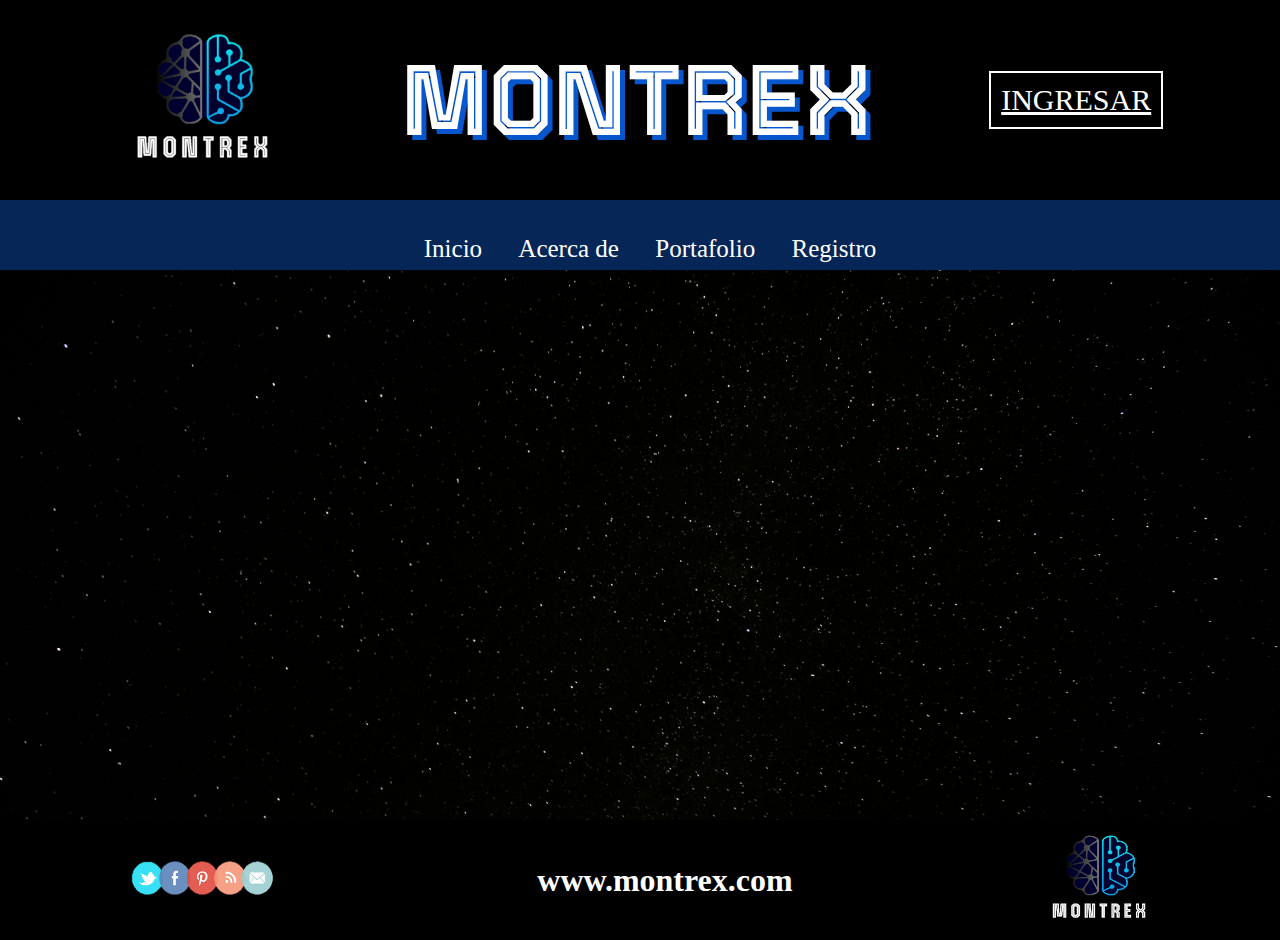
<file: index.html>
<!DOCTYPE html>
<html lang="en">
<head>
    <link rel="stylesheet" href="estilos.css">
    <meta charset="UTF-8">
    <meta name="viewport" content="width=device-width, initial-scale=1.0">
    <link rel="preconnect" href="https://fonts.googleapis.com">
    <link rel="preconnect" href="https://fonts.gstatic.com" crossorigin>
    <link href="https://fonts.googleapis.com/css2?family=Tourney:ital,wght@0,100..900;1,100..900&display=swap" rel="stylesheet">
    <title>MONTREX</title>
</head>
<body>
    <header>

        <div class="icono">
            <img src="img/logo.png" alt="" height="150px" width="168px">
        </div>
        <div class="titulo">
            <H1>MONTREX</H1>
        </div>
        <div class="ingresar">
            <a href="ingresar.html">INGRESAR</a>

        </div>

    </header>
    <nav>
        <ul>
            <li><a href="index.html">Inicio</a></li>
            <li><a href="acercaindex.html">Acerca de</a></li>
            <li><a href="portafolio.html">Portafolio</a></li>
            <li><a href="registro.html">Registro</a></li>
        </ul>
    </nav>
    <section class="principal">  
        <img src="img/fondo.jpeg" width="100%" height="550px">
    </section>
    <footer>   
        <div>
            <img src="img/redes.png" width="170px" height="80px">
        </div>
        <div class="enlace">
            <h1>www.montrex.com</h1>
        </div>
        <div>
            <img src="img/logo.png" width="120px" height="100px">
        </div>
    </footer>
</body>
</html>
</file>
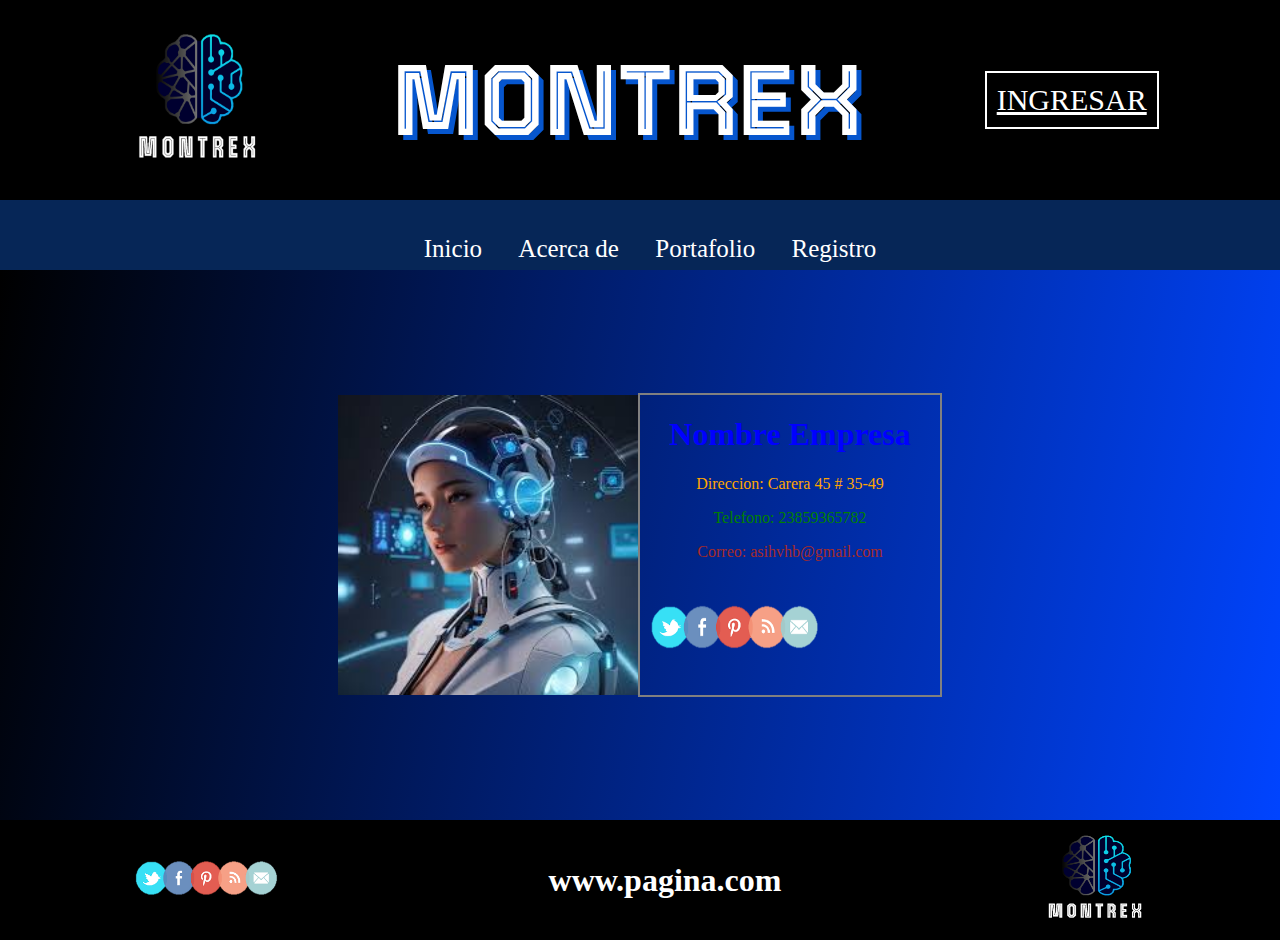
<file: acercaindex.html>
<!DOCTYPE html>
<html lang="en">
<head>
    <link rel="stylesheet" href="estilos.css">
    <link rel="stylesheet" href="acerca.css">
    <meta charset="UTF-8">
    <meta name="viewport" content="width=device-width, initial-scale=1.0">
    <link rel="preconnect" href="https://fonts.googleapis.com">
    <link rel="preconnect" href="https://fonts.gstatic.com" crossorigin>
    <link href="https://fonts.googleapis.com/css2?family=Tourney:ital,wght@0,100..900;1,100..900&display=swap" rel="stylesheet">
    <title>MONTREX</title>
</head>
<body>
    <header>
        <div class="icono">
            <img src="img/logo.png" alt="" height="150px" width="150px">
        </div>
        <div class="titulo">
            <H1>MONTREX</H1>
        </div>
        <div class="ingresar">
            <a href="ingresar.html">INGRESAR</a>

        </div>

    </header>
    <nav>
        <ul>
            <li><a href="index.html">Inicio</a></li>
            <li><a href="acercaindex.html">Acerca de</a></li>
            <li><a href="portafolio.html">Portafolio</a></li>
            <li><a href="registro.html">Registro</a></li>
        </ul>
    </nav>
    <section class="principalacerca">  
        <img src="img/images.jpeg" width="300px" height="300px">
        <div class="texto">
            <h1 class="nombre">Nombre Empresa</h1>
            <p class="direccion">Direccion: Carera 45 # 35-49</p>
            <p class="telefono">Telefono: 23859365782</p>
            <p class="correo">Correo: asihvhb@gmail.com</p>
            <img src="img/redes.png" alt=""  height="100px" width="200px">

        </div>
    </section>
    <footer>   
        <div>
            <img src="img/redes.png" width="170px" height="80px">
        </div>
        <div class="enlace">
            <h1>www.pagina.com</h1>
        </div>
        <div>
            <img src="img/logo.png" width="120px" height="100px">
        </div>
    </footer>
</body>
</html>
</file>
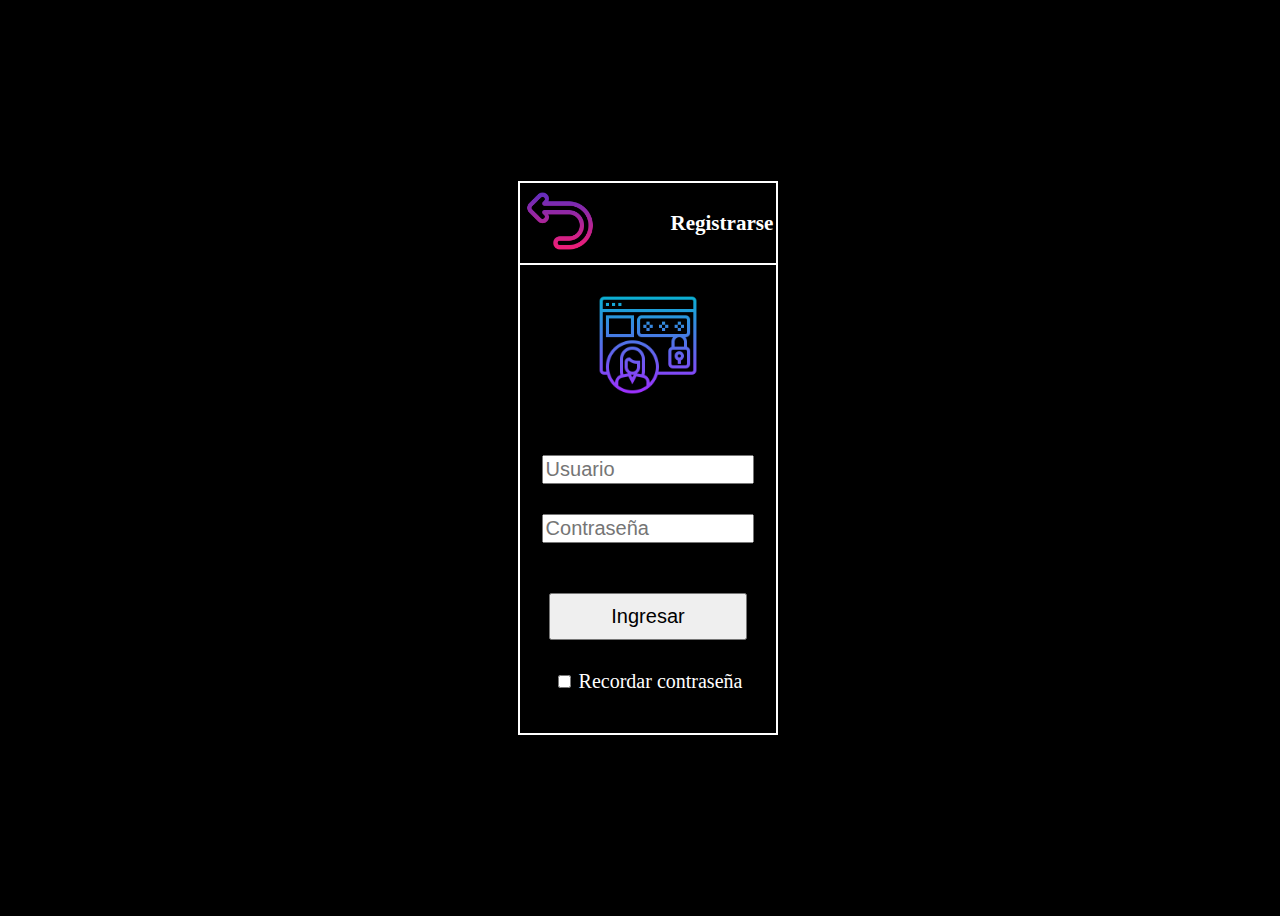
<file: ingresar.html>
<!DOCTYPE html>
<html lang="en">
<head>
    <link rel="stylesheet" href="estilosingresar.css">
    <meta charset="UTF-8">
    <meta name="viewport" content="width=device-width, initial-scale=1.0">
    <link rel="preconnect" href="https://fonts.googleapis.com">
    <link rel="preconnect" href="https://fonts.gstatic.com" crossorigin>
    <link href="https://fonts.googleapis.com/css2?family=Tourney:ital,wght@0,100..900;1,100..900&display=swap" rel="stylesheet">
    <title>MONTREX</title>
</head>
<body>
    <div class="ingresar">
        <div class="opciones">
            <a href=""><img src="img/volver.png" alt="" height="70px" width="70px"></a>
            <a href="registro.html" class="registrarse"><h3>Registrarse</h3></a>
        </div>
        <div class="datos">
            <img src="img/ingresar.png" alt="" height="100px" width="100px" style="margin: 30px; align-self: center;">
            <form action="sesioniniciada.html">
                <input type="text" placeholder="Usuario" class="cajatextoi">
                <input type="password" placeholder="Contraseña" class="cajatextoi">
                <input type="submit" value="Ingresar" class="botoningreso">
                <div class="recordar">
                <input type="checkbox" id="recordar">
                <label for="recordar"> Recordar contraseña</label>
                </div>
            </form>

        </div>

    </div>
</body>
</html>
</file>
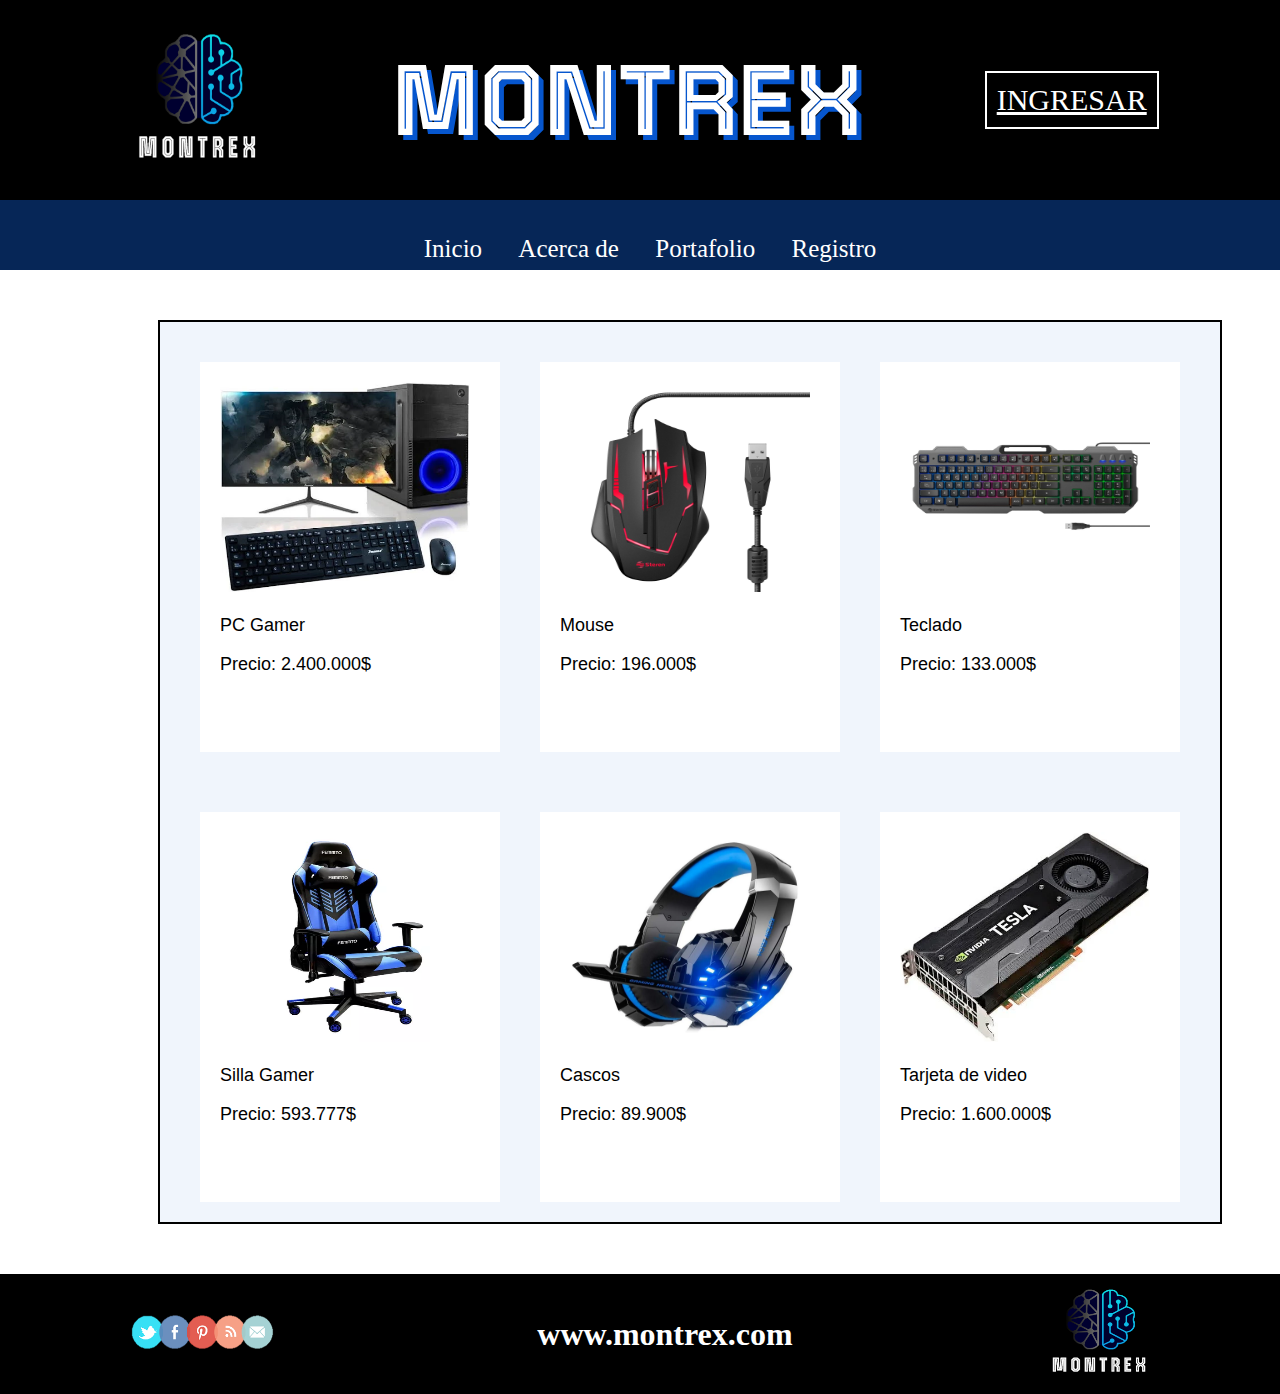
<file: portafolio.html>
<!DOCTYPE html>
<html lang="en">
<head>
    <link rel="stylesheet" href="estilos.css">
    <link rel="stylesheet" href="estilosportafolio.css">
    <meta charset="UTF-8">
    <meta name="viewport" content="width=device-width, initial-scale=1.0">
    <link rel="preconnect" href="https://fonts.googleapis.com">
    <link rel="preconnect" href="https://fonts.gstatic.com" crossorigin>
    <link href="https://fonts.googleapis.com/css2?family=Tourney:ital,wght@0,100..900;1,100..900&display=swap" rel="stylesheet">
    <title>Document</title>
</head>
<body>
    <header>
        <div>
            <img src="img/logo.png" alt="" height="150px" width="150px">
        </div>
        <div class="titulo">
            <H1>MONTREX</H1>
        </div>
        <div class="ingresar">
            <a href="ingresar.html">INGRESAR</a>

        </div>

    </header>
    <nav>
        <ul>
            <li><a href="index.html">Inicio</a></li>
            <li><a href="acercaindex.html">Acerca de</a></li>
            <li><a href="portafolio.html">Portafolio</a></li>
            <li><a href="registro.html">Registro</a></li>
        </ul>
    </nav>
    <section class="principalportafolio">  
        <section class="portafolio">
            <div class="item">
                <img src="img/pc.webp" alt="" width="250px" height="60%" style="justify-items: center;">
                <p>PC Gamer</p>
                <p>Precio: 2.400.000$</p>
            </div>
            <div class="item">
                <img src="img/mouseusb.jpg" alt="" width="250px" height="60%" style="justify-items: center;">
                <p>Mouse</p>
                <p>Precio: 196.000$</p>
            </div>
            <div class="item">
                <img src="img/teclado.jpg" alt="" width="250px" height="60%" style="justify-items: center;">
                <p>Teclado</p>
                <p>Precio: 133.000$</p>
            </div>
            <div class="item">
                <img src="img/sillagamer.webp" alt="" width="150px" height="60%" style="margin-left: 60px;">
                <p>Silla Gamer</p>
                <p>Precio: 593.777$</p>
            </div>
            <div class="item">
                <img src="img/cascos.webp" alt="" width="250px" height="60%" style="justify-items: center;">
                <p>Cascos</p>
                <p>Precio: 89.900$</p>
            </div>
            <div class="item">
                <img src="img/tarjetadevideo.webp" alt="" width="250px" height="60%" style="justify-items: center;">
                <p>Tarjeta de video</p>
                <p>Precio: 1.600.000$</p>
            </div>
        </section>
    </section>
    <footer>   
        <div>
            <img src="img/redes.png" width="170px" height="80px">
        </div>
        <div class="enlace">
            <h1>www.montrex.com</h1>
        </div>
        <div>
            <img src="img/logo.png" width="120px" height="100px">
        </div>
    </footer>
</body>
</html>
</file>
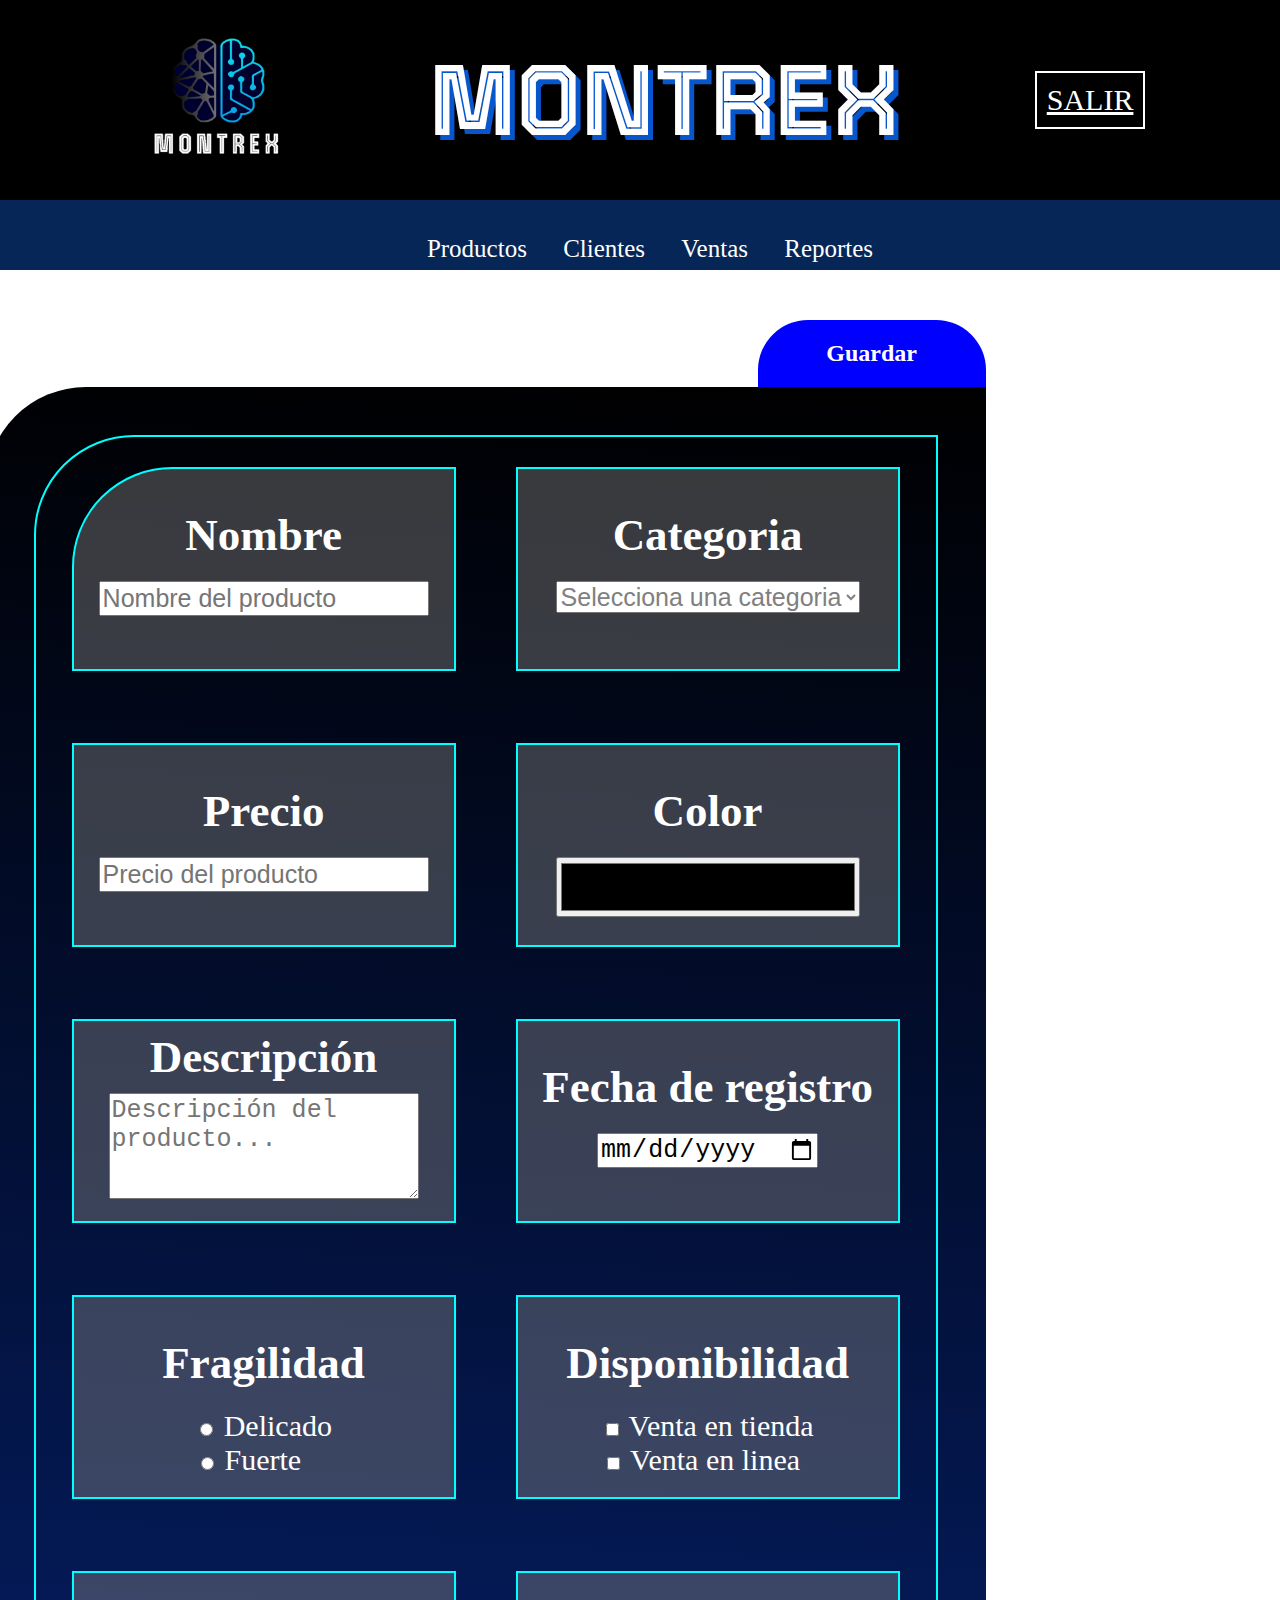
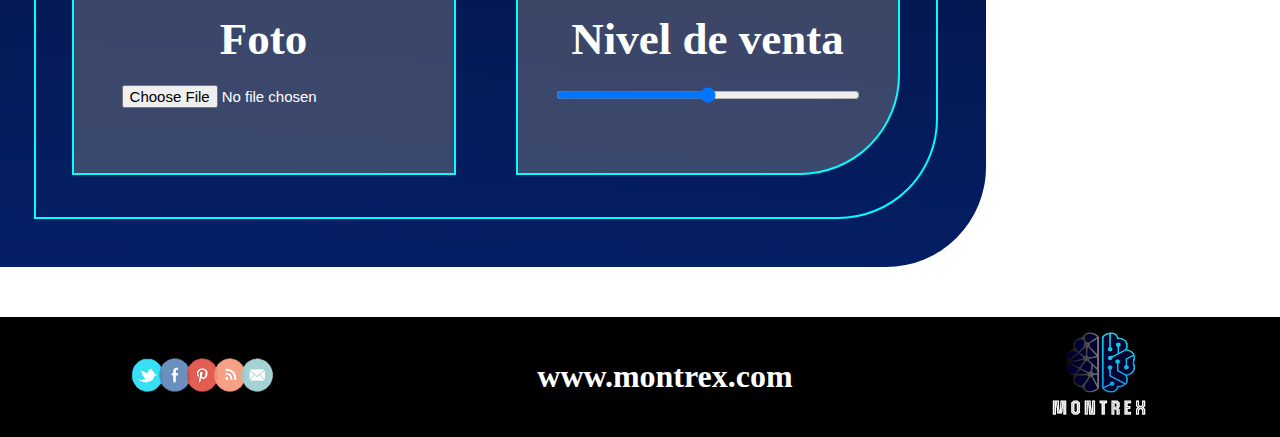
<file: productos.html>
<!DOCTYPE html>
<html lang="en">
<head>
    <link rel="stylesheet" href="estilos.css">
    <link rel="stylesheet" href="estilosproductos.css">
    <meta charset="UTF-8">
    <meta name="viewport" content="width=device-width, initial-scale=1.0">
    <link rel="preconnect" href="https://fonts.googleapis.com">
    <link rel="preconnect" href="https://fonts.gstatic.com" crossorigin>
    <link href="https://fonts.googleapis.com/css2?family=Tourney:ital,wght@0,100..900;1,100..900&display=swap" rel="stylesheet">
    <title>MONTREX</title>
</head>
<body>
    <header>
        <div>
            <img src="img/logo.png" alt="" height="140px" width="160px">
        </div>
        <div class="titulo">
            <H1>MONTREX</H1>
        </div>
        <div class="ingresar">
            <a href="index.html">SALIR</a>

        </div>

    </header>
    <nav>
        <ul>
            <li><a href="">Productos</a></li>
            <li><a href="">Clientes</a></li>
            <li><a href="">Ventas</a></li>
            <li><a href="">Reportes</a></li>
        </ul>
    </nav>
    <section class="principalproductos">
        <div class="todo"> 
            <div class="guardar">
                <h2>Guardar</h2>
            </div>
            <form action="">
                <div class="formulario">
                    <div class="borde2">
                  
                        <div class="datos" style="border-radius: 100px 0px 0px 0px;">
                            <h2 style="margin-top: 40px; margin-bottom: 20px;">Nombre</h2>
                            <input type="text" placeholder="Nombre del producto" style="font-size: 25px;">
                        </div>
                        <div class="datos">
                            <h2 style="margin-top: 40px; margin-bottom: 20px;">Categoria</h2>
                            <select aria-placeholder="select" style="font-size: 25px; width: 80%; color: gray;">
                                <option value="" disabled selected>Selecciona una categoria</option>
                                <option value="opcion1">Gaming</option>
                                <option value="opcion2">Componente para computadora</option>
                                <option value="opcion3">Tecnoligía avanzada</option>
                                <option value="opcion4">Almacenamiento</option>
                                <option value="opcion5">Dispositivo portatil</option>
                                <option value="opcion6">Perifericos</option>
                            </select>
                        </div>
                        <div class="datos">
                            <h2 style="margin-top: 40px; margin-bottom: 20px;">Precio</h2>
                            <input type="number" placeholder="Precio del producto" style="font-size: 25px;">
                        </div>
                        <div class="datos">
                            <h2 style="margin-top: 40px; margin-bottom: 20px;">Color</h2>
                            <input type="color" style="font-size: 25px; width: 80%; height: 30%;">
                        </div>
                        <div class="datos">
                            <h2 style="margin-top: 10px; margin-bottom: 10px;">Descripción</h2>
                            <textarea placeholder="Descripción del producto..." style="text-align: left; vertical-align: top; width: 80%; height: 50%; font-size: 25px;"></textarea>
                        </div>
                        <div class="datos">
                            <h2 style="margin-top: 40px; margin-bottom: 20px;">Fecha de registro</h2>
                            <input type="date" style="font-size: 25px;"> 
                        </div>
                        <div class="datos">
                            <h2 style="margin-top: 40px; margin-bottom: 20px;">Fragilidad</h2>
                            <label for="F1">
                                <input type="radio" id="F1" name="fragilidad" style="font-size: 25px;">
                                Delicado
                            </label>
                            <label for="F2" style="position: relative; right: 15px;">
                                <input type="radio" id="F2" name="fragilidad" style="font-size: 25px;">
                                Fuerte
                            </label>
                        </div>
                        <div class="datos">
                            <h2 style="margin-top: 40px; margin-bottom: 20px;">Disponibilidad</h2>
                            <label for="D1">
                                <input type="checkbox" id="F1" style="font-size: 25px;">
                                Venta en tienda
                            </label>
                            <label for="D2" style="position: relative; right: 6px;">
                                <input type="checkbox" id="F2" style="font-size: 25px;">
                                Venta en linea
                            </label>
                        </div>
                        <div class="datos">
                            <h2 style="margin-top: 40px; margin-bottom: 20px;">Foto</h2>
                            <input type="file" placeholder="Foto del producto" style="font-size: 15px;">
                        </div>
                        
                        <div class="datos" style="border-radius: 0px 0px 100px 0px;">
                            <h2 style="margin-top: 40px; margin-bottom: 20px;">Nivel de venta</h2>
                            <input type="range" style="font-size: 25px; width: 80%;">
                        </div>
                   
                    </div>
                </div>
            </form>
        </div> 
    </section>
    <footer>   
        <div>
            <img src="img/redes.png" width="170px" height="80px">
        </div>
        <div class="enlace">
            <h1>www.montrex.com</h1>
        </div>
        <div>
            <img src="img/logo.png" width="120px" height="100px">
        </div>
    </footer>
</body>
</html>
</file>
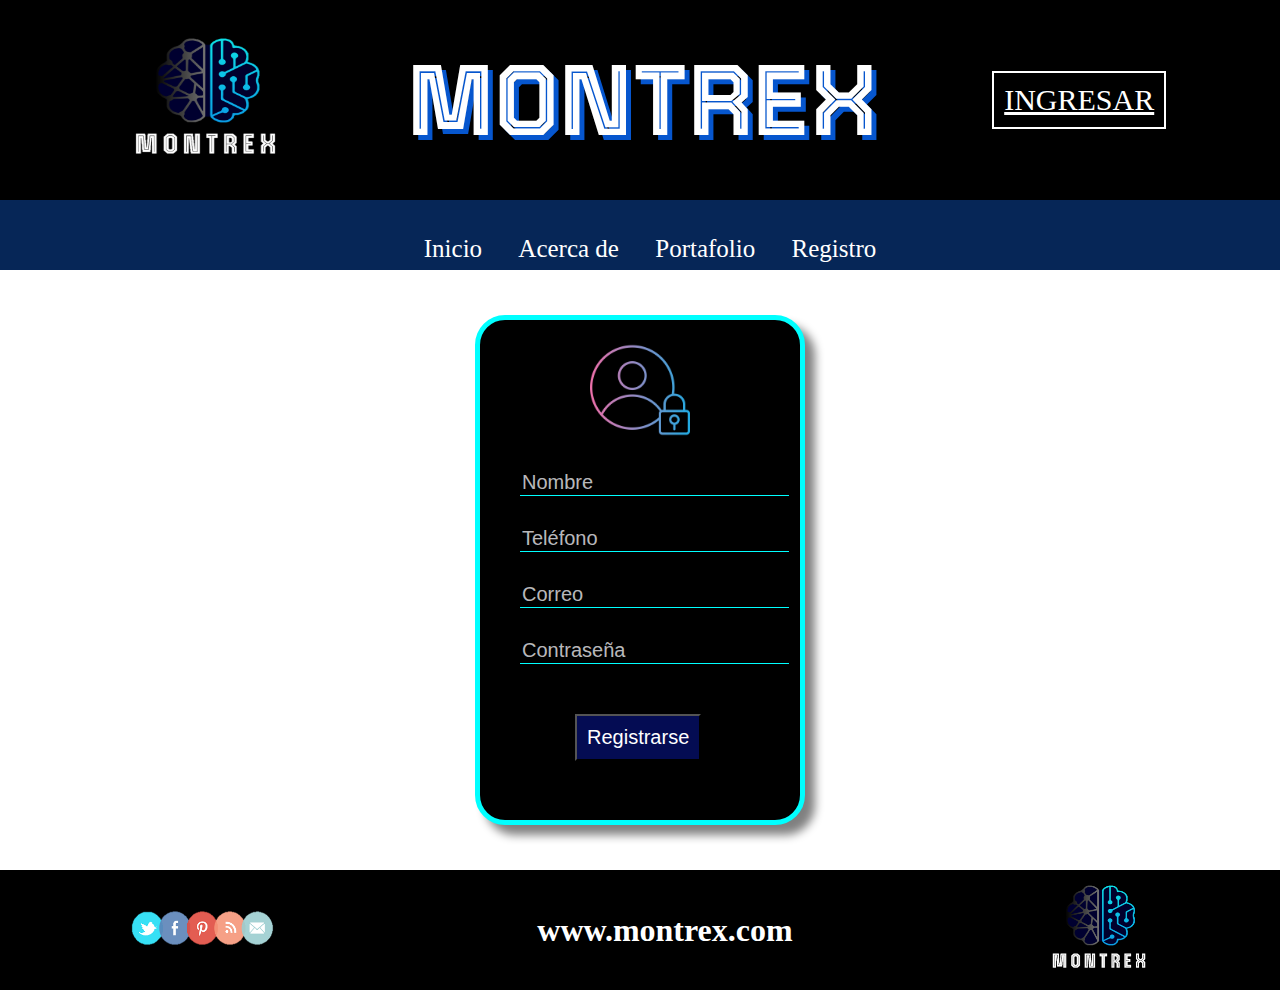
<file: registro.html>
<!DOCTYPE html>
<html lang="en">
<head>
    <link rel="stylesheet" href="estilos.css">
    <link rel="stylesheet" href="estilosregistro.css">
    <meta charset="UTF-8">
    <meta name="viewport" content="width=device-width, initial-scale=1.0">
    <link rel="preconnect" href="https://fonts.googleapis.com">
    <link rel="preconnect" href="https://fonts.gstatic.com" crossorigin>
    <link href="https://fonts.googleapis.com/css2?family=Tourney:ital,wght@0,100..900;1,100..900&display=swap" rel="stylesheet">
    <title>MONTREX</title>
</head>
<body>
    <header>
        <div class="icono">
            <img src="img/logo.png" alt="" height="140px" width="180px">
        </div>
        <div class="titulo">
            <H1>MONTREX</H1>
        </div>
        <div class="ingresar">
            <a href="ingresar.html">INGRESAR</a>

        </div>

    </header>
    <nav>
        <ul>
            <li><a href="index.html">Inicio</a></li>
            <li><a href="acercaindex.html">Acerca de</a></li>
            <li><a href="portafolio.html">Portafolio</a></li>
            <li><a href="registro.html">Registro</a></li>
        </ul>
    </nav>
    <section class="principalregistro">  
        <section class="registro">
            <img src="img/login.png" alt="" width="100px" height="100px" class="logoregistro">
            <form action="" >
                <input type="text" placeholder="Nombre" class="cajatexto">
                <input type="tel" placeholder="Teléfono" class="cajatexto">
                <input type="email" placeholder="Correo" class="cajatexto">
                <input type="password" placeholder="Contraseña" class="cajatexto">
                <input type="submit" value="Registrarse" class="botonregistro">
            </form>

        </section>
    </section>
    <footer>   
        <div>
            <img src="img/redes.png" width="170px" height="80px">
        </div>
        <div class="enlace">
            <h1>www.montrex.com</h1>
        </div>
        <div>
            <img src="img/logo.png" width="120px" height="100px">
        </div>
    </footer>
</body>
</html>
</file>
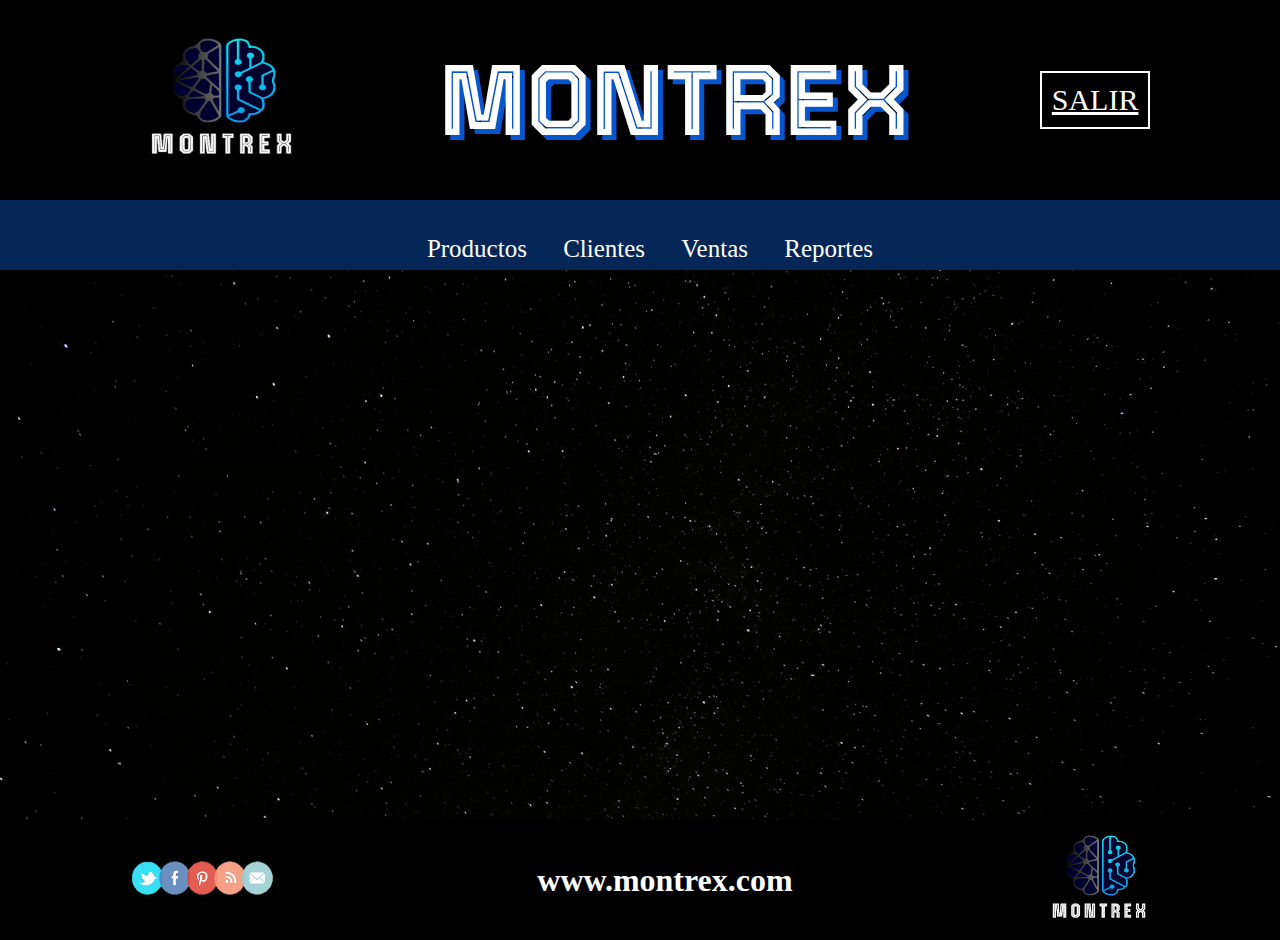
<file: sesioniniciada.html>
<!DOCTYPE html>
<html lang="en">
<head>
    <link rel="stylesheet" href="estilos.css">
    <meta charset="UTF-8">
    <meta name="viewport" content="width=device-width, initial-scale=1.0">
    <link rel="preconnect" href="https://fonts.googleapis.com">
    <link rel="preconnect" href="https://fonts.gstatic.com" crossorigin>
    <link href="https://fonts.googleapis.com/css2?family=Tourney:ital,wght@0,100..900;1,100..900&display=swap" rel="stylesheet">
    <title>MONTREX</title>
</head>
<body>
    <header>
        <div>
            <img src="img/logo.png" alt="" height="140px" width="180px">
        </div>
        <div class="titulo">
            <H1>MONTREX</H1>
        </div>
        <div class="ingresar">
            <a href="index.html">SALIR</a>

        </div>

    </header>
    <nav>
        <ul>
            <li><a href="productos.html">Productos</a></li>
            <li><a href="">Clientes</a></li>
            <li><a href="">Ventas</a></li>
            <li><a href="">Reportes</a></li>
        </ul>
    </nav>
    <section class="principal">  
        <img src="img/fondo.jpeg" width="100%" height="550px">
    </section>
    <footer>   
        <div>
            <img src="img/redes.png" width="170px" height="80px">
        </div>
        <div class="enlace">
            <h1>www.montrex.com</h1>
        </div>
        <div>
            <img src="img/logo.png" width="120px" height="100px">
        </div>
    </footer>
</body>
</html>
</file>
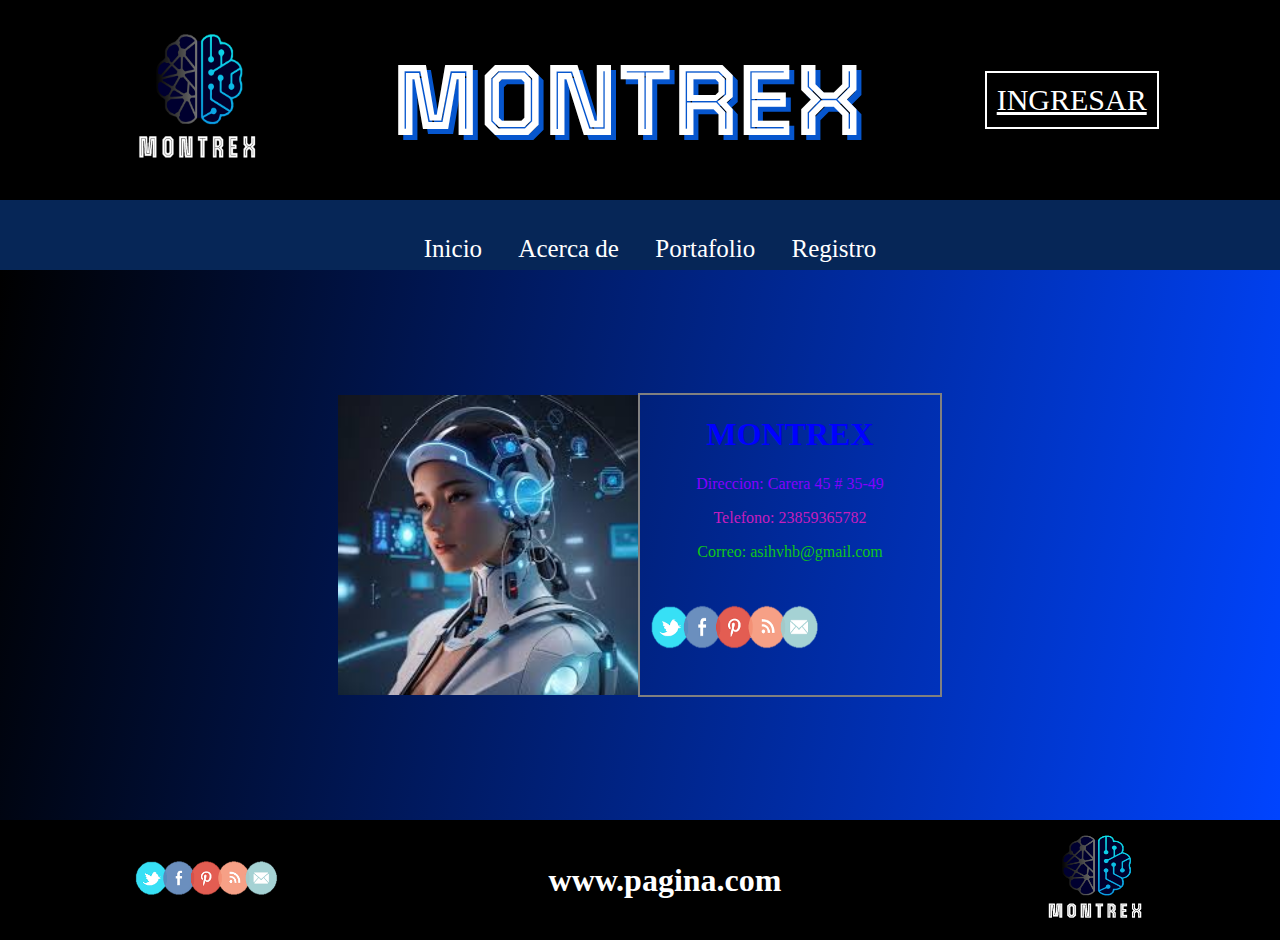
<file: PracticaVP/acercaindex.html>
<!DOCTYPE html>
<html lang="en">
<head>
    <link rel="stylesheet" href="estilos.css">
    <link rel="stylesheet" href="acerca.css">
    <meta charset="UTF-8">
    <meta name="viewport" content="width=device-width, initial-scale=1.0">
    <link rel="preconnect" href="https://fonts.googleapis.com">
    <link rel="preconnect" href="https://fonts.gstatic.com" crossorigin>
    <link href="https://fonts.googleapis.com/css2?family=Tourney:ital,wght@0,100..900;1,100..900&display=swap" rel="stylesheet">
    <title>MONTREX</title>
</head>
<body>
    <header>
        <div class="icono">
            <img src="img/logo.png" alt="" height="150px" width="150px">
        </div>
        <div class="titulo">
            <H1>MONTREX</H1>
        </div>
        <div class="ingresar">
            <a href="ingresar.html">INGRESAR</a>

        </div>

    </header>
    <nav>
        <ul>
            <li><a href="index.html">Inicio</a></li>
            <li><a href="acercaindex.html">Acerca de</a></li>
            <li><a href="portafolio.html">Portafolio</a></li>
            <li><a href="registro.html">Registro</a></li>
        </ul>
    </nav>
    <section class="principalacerca">  
        <img src="img/images.jpeg" width="300px" height="300px">
        <div class="texto">
            <h1 class="nombre">MONTREX</h1>
            <p class="direccion">Direccion: Carera 45 # 35-49</p>
            <p class="telefono">Telefono: 23859365782</p>
            <p class="correo">Correo: asihvhb@gmail.com</p>
            <img src="img/redes.png" alt=""  height="100px" width="200px">

        </div>
    </section>
    <footer>   
        <div>
            <img src="img/redes.png" width="170px" height="80px">
        </div>
        <div class="enlace">
            <h1>www.pagina.com</h1>
        </div>
        <div>
            <img src="img/logo.png" width="120px" height="100px">
        </div>
    </footer>
</body>
</html>
</file>
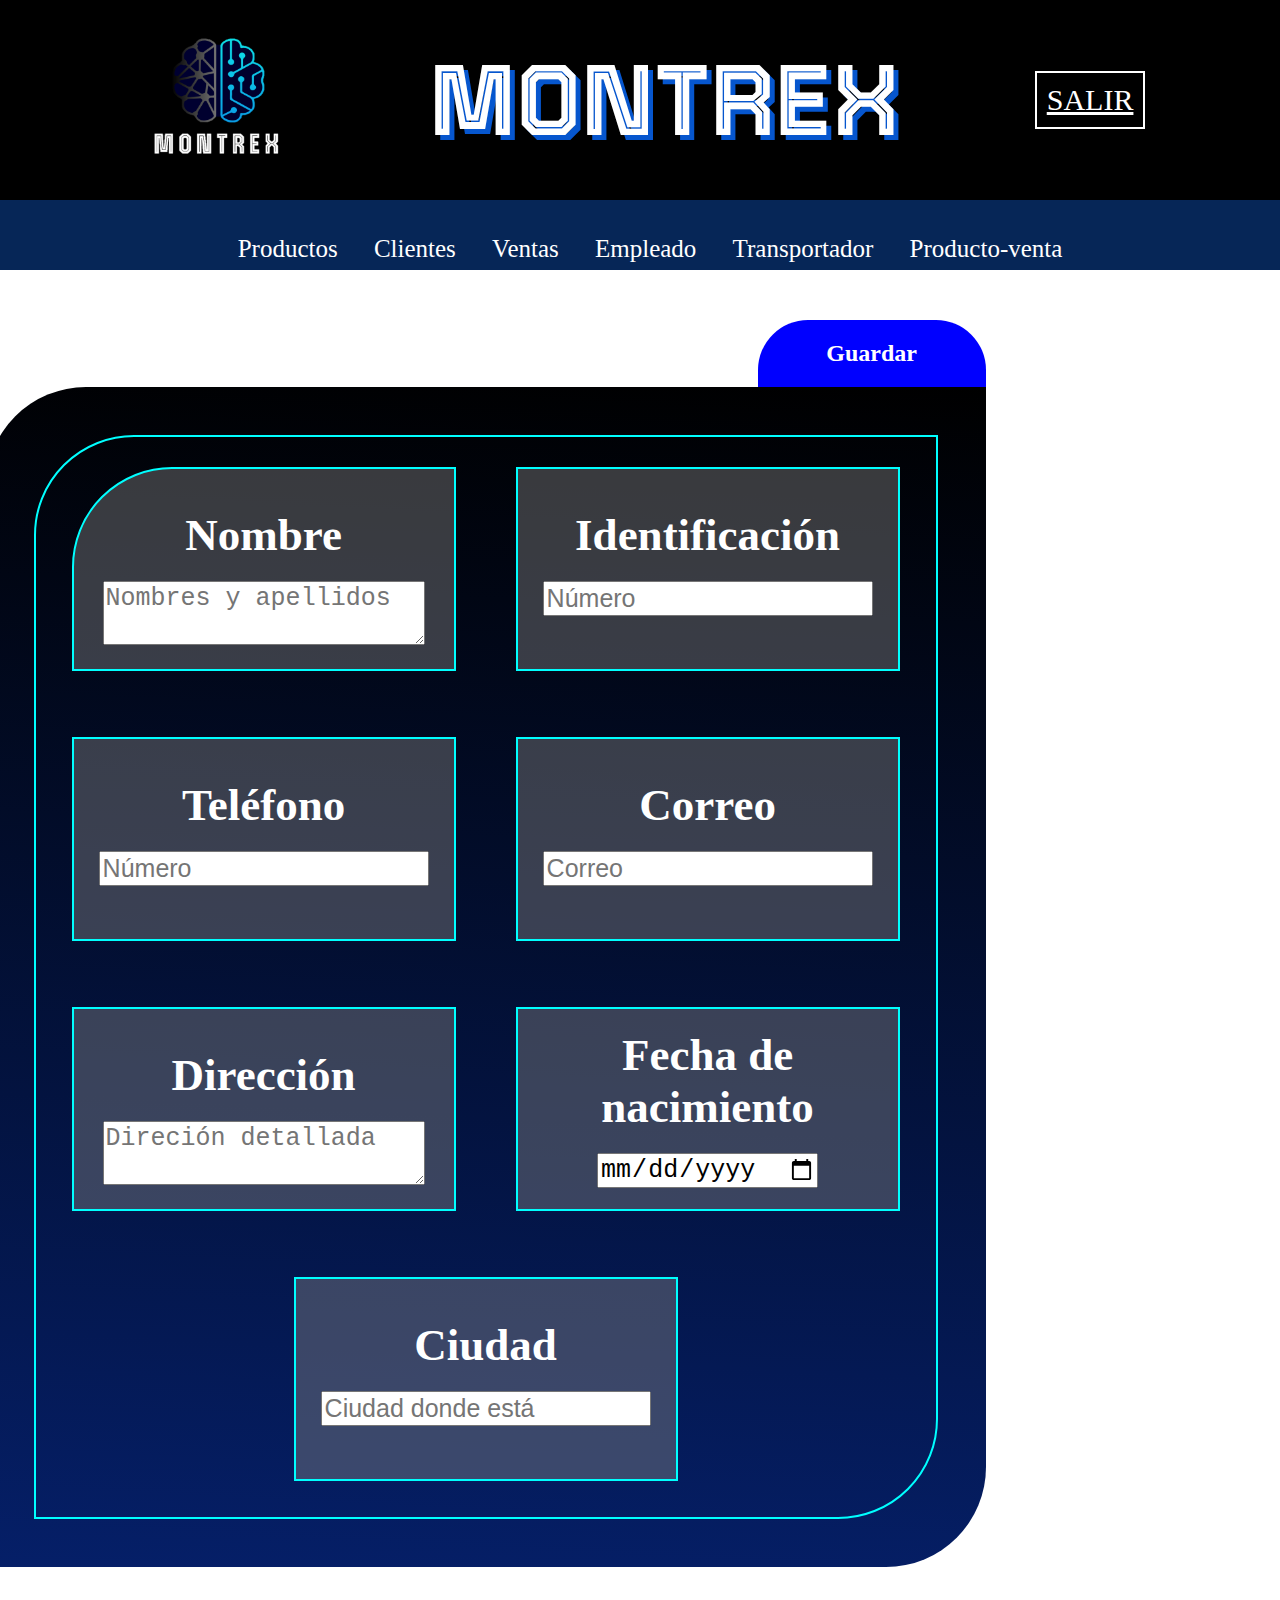
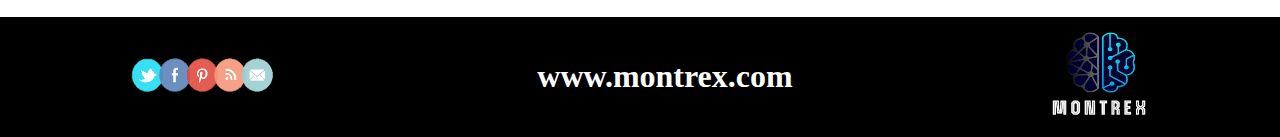
<file: PracticaVP/clientes.html>
<!DOCTYPE html>
<html lang="en">
<head>
    <link rel="stylesheet" href="estilos.css">
    <link rel="stylesheet" href="estilosclientes.css">
    <meta charset="UTF-8">
    <meta name="viewport" content="width=device-width, initial-scale=1.0">
    <link rel="preconnect" href="https://fonts.googleapis.com">
    <link rel="preconnect" href="https://fonts.gstatic.com" crossorigin>
    <link href="https://fonts.googleapis.com/css2?family=Tourney:ital,wght@0,100..900;1,100..900&display=swap" rel="stylesheet">
    <title>MONTREX</title>
</head>
<body>
    <header>
        <div>
            <img src="img/logo.png" alt="" height="140px" width="160px">
        </div>
        <div class="titulo">
            <H1>MONTREX</H1>
        </div>
        <div class="ingresar">
            <a href="index.html">SALIR</a>

        </div>

    </header>
    <nav>
        <ul>
            <li><a href="productos.html">Productos</a></li>
            <li><a href="clientes.html">Clientes</a></li>
            <li><a href="ventas.html">Ventas</a></li>
            <li><a href="empleado.html">Empleado</a></li>
            <li><a href="transportador.html">Transportador</a></li>
            <li><a href="productoventa.html">Producto-venta</a></li>
        </ul>
    </nav>
    <section class="principalclientes">
        <div class="todo"> 
            <div class="guardar">
                <h2>Guardar</h2>
            </div>
            <form action="">
                <div class="formulario">
                    <div class="borde2">
                  
                        <div class="datos" style="border-radius: 100px 0px 0px 0px;">
                            <h2 style="margin-top: 40px; margin-bottom: 20px;">Nombre</h2>
                            <textarea placeholder="Nombres y apellidos" style="font-size: 25px; height: auto;"></textarea>
                        </div>
                        <div class="datos">
                            <h2 style="margin-top: 40px; margin-bottom: 20px;">Identificación</h2>
                            <input type="number" placeholder="Número" style="font-size: 25px;">
                        </div>
                        <div class="datos">
                            <h2 style="margin-top: 40px; margin-bottom: 20px;">Teléfono</h2>
                            <input type="number" placeholder="Número" style="font-size: 25px;">
                        </div>
                        <div class="datos">
                            <h2 style="margin-top: 40px; margin-bottom: 20px;">Correo</h2>
                            <input type="email" placeholder="Correo" style="font-size: 25px;">
                        </div>
                        <div class="datos">
                            <h2 style="margin-top: 40px; margin-bottom: 20px;">Dirección</h2>
                            <textarea placeholder="Direción detallada" style="font-size: 25px; height: auto;"></textarea>
                        </div>
                        <div class="datos">
                            <h2 style="margin-top: 20px; margin-bottom: 20px; text-align: center;">Fecha de nacimiento</h2>
                            <input type="date" style="font-size: 25px;">
                        </div>
                        <div class="datos" >
                            <h2 style="margin-top: 40px; margin-bottom: 20px;">Ciudad</h2>
                            <input type="text" placeholder="Ciudad donde está" style="font-size: 25px;">
                        </div>
                    
                   
                    </div>
                </div>
            </form>
        </div> 
    </section>
    <footer>   
        <div>
            <img src="img/redes.png" width="170px" height="80px">
        </div>
        <div class="enlace">
            <h1>www.montrex.com</h1>
        </div>
        <div>
            <img src="img/logo.png" width="120px" height="100px">
        </div>
    </footer>
</body>
</html>
</file>
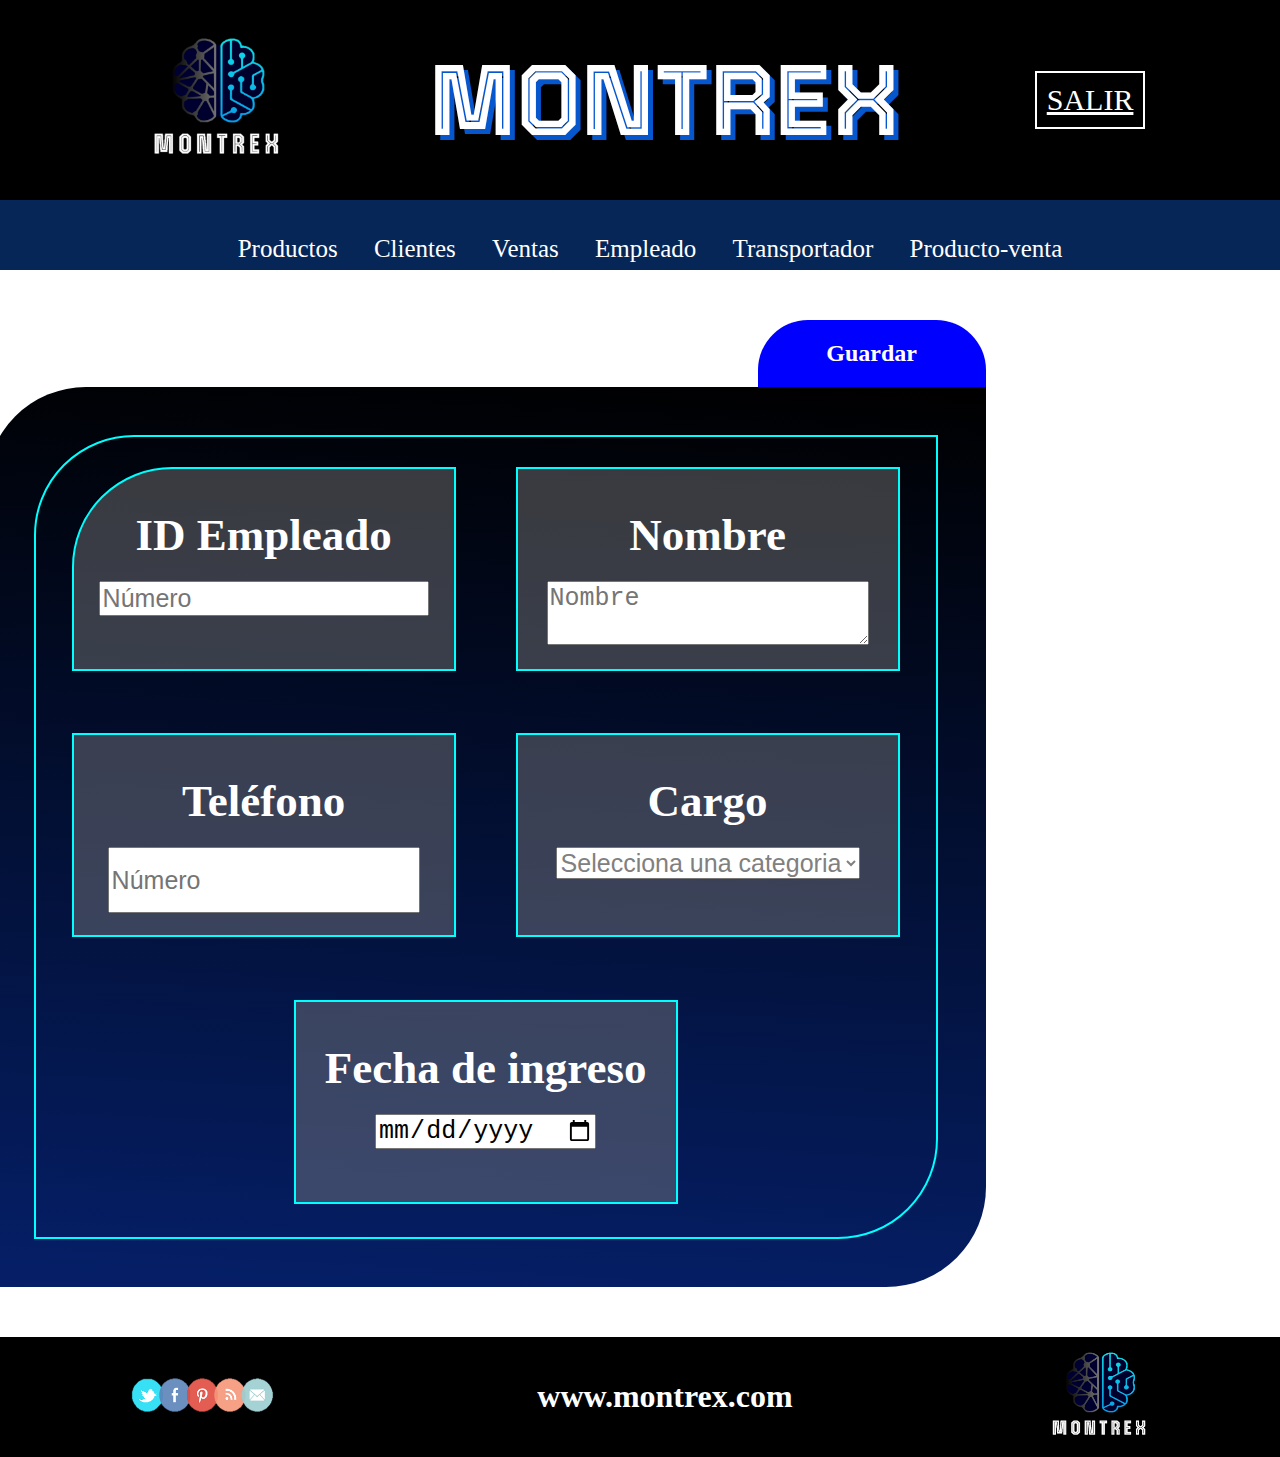
<file: PracticaVP/empleado.html>
<!DOCTYPE html>
<html lang="en">
<head>
    <link rel="stylesheet" href="estilos.css">
    <link rel="stylesheet" href="estilosempleado.css">
    <meta charset="UTF-8">
    <meta name="viewport" content="width=device-width, initial-scale=1.0">
    <link rel="preconnect" href="https://fonts.googleapis.com">
    <link rel="preconnect" href="https://fonts.gstatic.com" crossorigin>
    <link href="https://fonts.googleapis.com/css2?family=Tourney:ital,wght@0,100..900;1,100..900&display=swap" rel="stylesheet">
    <title>MONTREX</title>
</head>
<body>
    <header>
        <div>
            <img src="img/logo.png" alt="" height="140px" width="160px">
        </div>
        <div class="titulo">
            <H1>MONTREX</H1>
        </div>
        <div class="ingresar">
            <a href="index.html">SALIR</a>

        </div>

    </header>
    <nav>
        <ul>
            <li><a href="productos.html">Productos</a></li>
            <li><a href="clientes.html">Clientes</a></li>
            <li><a href="ventas.html">Ventas</a></li>
            <li><a href="empleado.html">Empleado</a></li>
            <li><a href="transportador.html">Transportador</a></li>
            <li><a href="productoventa.html">Producto-venta</a></li>
        </ul>
    </nav>
    <section class="principalproductos">
        <div class="todo"> 
            <div class="guardar">
                <h2>Guardar</h2>
            </div>
            <form action="">
                <div class="formulario">
                    <div class="borde2">
                  
                        <div class="datos" style="border-radius: 100px 0px 0px 0px;">
                            <h2 style="margin-top: 40px; margin-bottom: 20px;">ID Empleado</h2>
                            <input type="number" placeholder="Número" style="font-size: 25px;">
                        </div>
                        <div class="datos">
                            <h2 style="margin-top: 40px; margin-bottom: 20px;">Nombre</h2>
                            <textarea placeholder="Nombre" style="font-size: 25px;"></textarea>
                        </div>
                        <div class="datos">
                            <h2 style="margin-top: 40px; margin-bottom: 20px;">Teléfono</h2>
                            <input type="number" placeholder="Número" style="font-size: 25px; width: 80%; height: 30%;">
                        </div>
                        <div class="datos">
                            <h2 style="margin-top: 40px; margin-bottom: 20px;">Cargo</h2>
                            <select aria-placeholder="select" style="font-size: 25px; width: 80%; color: gray;">
                                <option value="" disabled selected>Selecciona una categoria</option>
                                <option value="Gerente General">Gerente General</option>
                                <option value="Director de Operaciones">Director de Operaciones</option>
                                <option value="Director de Logística">Director de Logística</option>
                                <option value="Administrador de Ventas">Administrador de Ventas</option>
                                <option value="Repartidor">Repartidor</option>
                                <option value="Encargado de Inventario">Encargado de Inventario</option>
                                <option value="Desarrollador Web">Desarrollador Web</option>
                                <option value="Analista de Base de Datos">Analista de Base de Datos</option>
                                <option value="Especialista en Seguridad Informática">Especialista en Seguridad Informática</option>
                                <option value="Especialista en Marketing Digital">Especialista en Marketing Digital</option>
                                <option value="Técnico de Mantenimiento">Técnico de Mantenimiento</option>
                                <option value="Jefe de finanzas">Jefe de finanzas</option>
                            </select>
                        </div>
                        <div class="datos">
                            <h2 style="margin-top: 40px; margin-bottom: 20px;">Fecha de ingreso</h2>
                            <input type="date" style="font-size: 25px;">
                        </div>
                    </div>
                </div>
            </form>
        </div> 
    </section>
    <footer>   
        <div>
            <img src="img/redes.png" width="170px" height="80px">
        </div>
        <div class="enlace">
            <h1>www.montrex.com</h1>
        </div>
        <div>
            <img src="img/logo.png" width="120px" height="100px">
        </div>
    </footer>
</body>
</html>
</file>
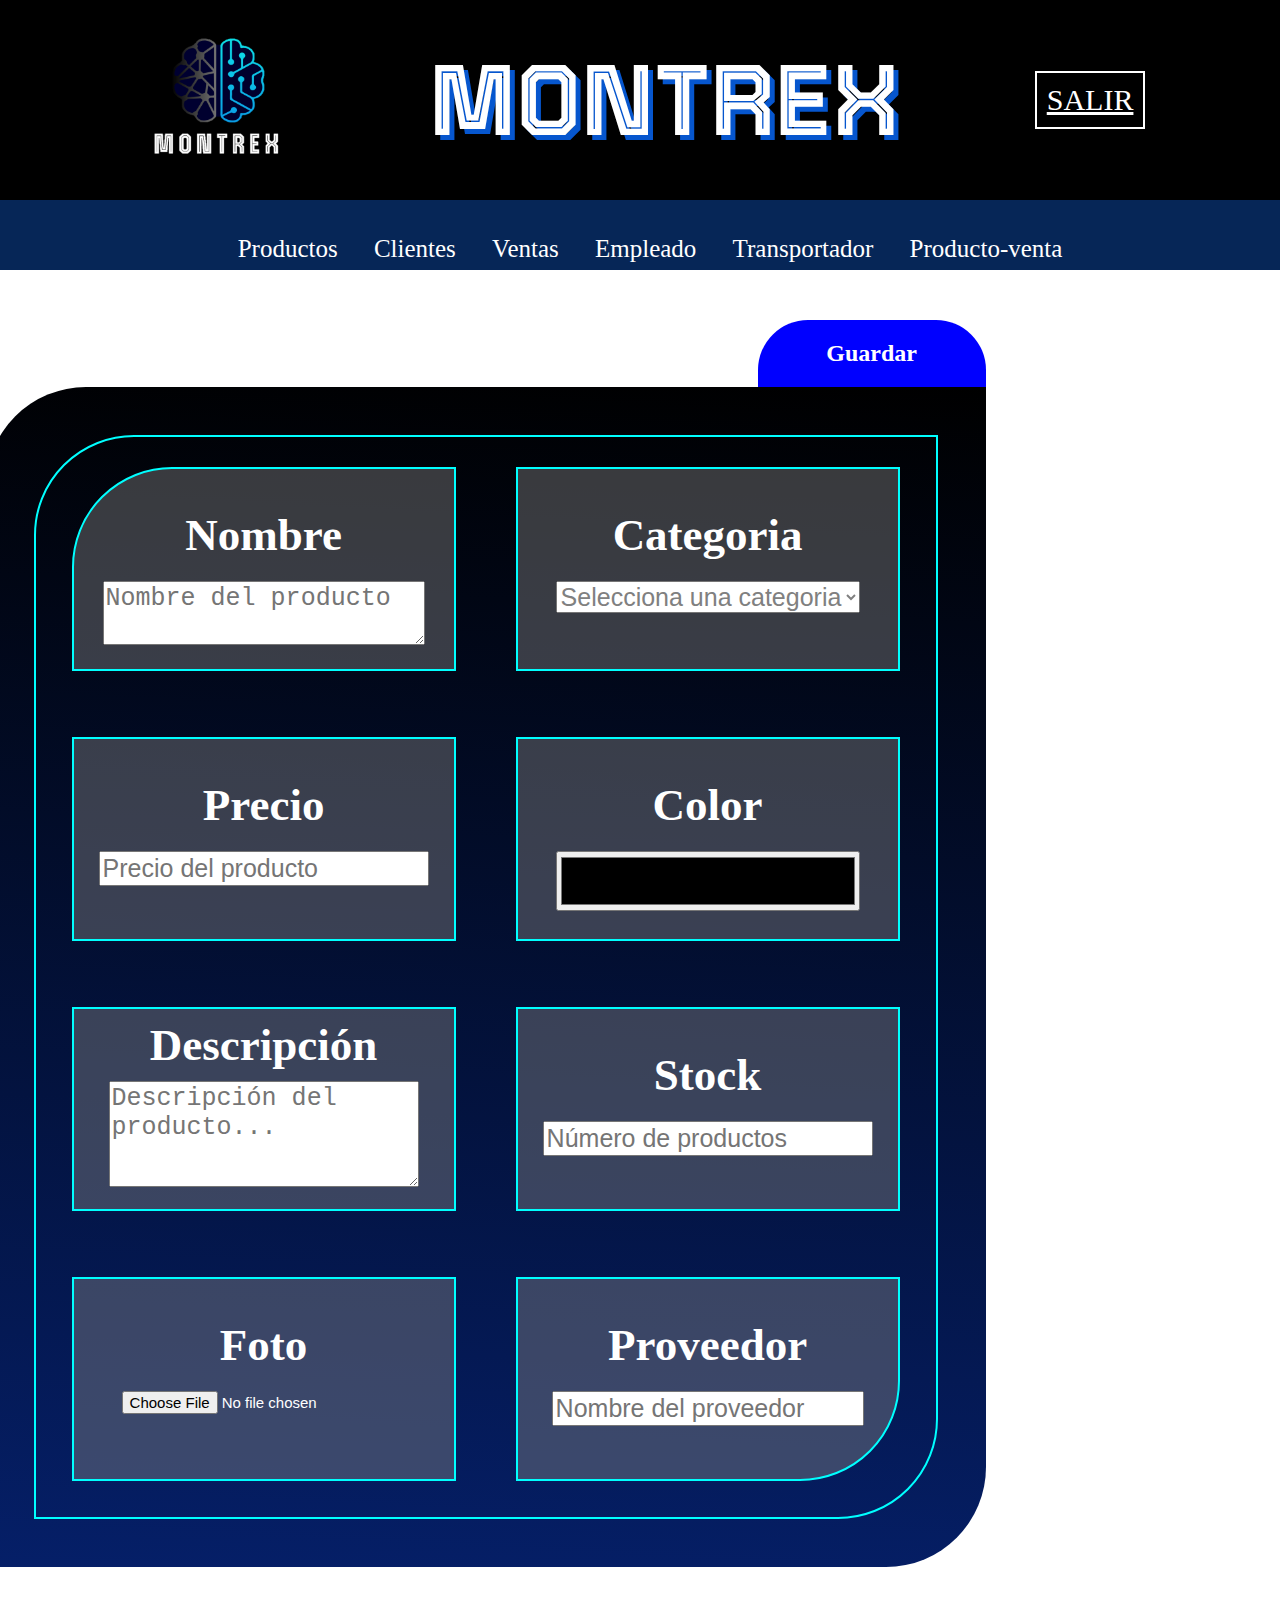
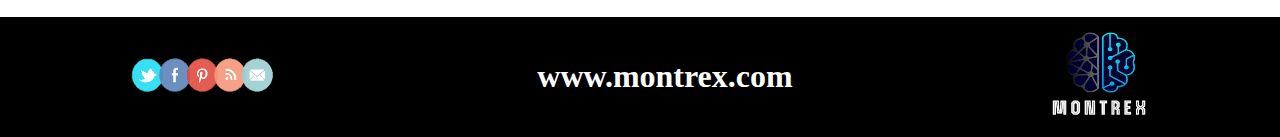
<file: PracticaVP/productos.html>
<!DOCTYPE html>
<html lang="en">
<head>
    <link rel="stylesheet" href="estilos.css">
    <link rel="stylesheet" href="estilosproductos.css">
    <meta charset="UTF-8">
    <meta name="viewport" content="width=device-width, initial-scale=1.0">
    <link rel="preconnect" href="https://fonts.googleapis.com">
    <link rel="preconnect" href="https://fonts.gstatic.com" crossorigin>
    <link href="https://fonts.googleapis.com/css2?family=Tourney:ital,wght@0,100..900;1,100..900&display=swap" rel="stylesheet">
    <title>MONTREX</title>
</head>
<body>
    <header>
        <div>
            <img src="img/logo.png" alt="" height="140px" width="160px">
        </div>
        <div class="titulo">
            <H1>MONTREX</H1>
        </div>
        <div class="ingresar">
            <a href="index.html">SALIR</a>

        </div>

    </header>
    <nav>
        <ul>
            <li><a href="productos.html">Productos</a></li>
            <li><a href="clientes.html">Clientes</a></li>
            <li><a href="ventas.html">Ventas</a></li>
            <li><a href="empleado.html">Empleado</a></li>
            <li><a href="transportador.html">Transportador</a></li>
            <li><a href="productoventa.html">Producto-venta</a></li>
        </ul>
    </nav>
    <section class="principalproductos">
        <div class="todo"> 
            <div class="guardar">
                <h2>Guardar</h2>
            </div>
            <form action="">
                <div class="formulario">
                    <div class="borde2">
                  
                        <div class="datos" style="border-radius: 100px 0px 0px 0px;">
                            <h2 style="margin-top: 40px; margin-bottom: 20px;">Nombre</h2>
                            <textarea placeholder="Nombre del producto" style="font-size: 25px;"></textarea>
                        </div>
                        <div class="datos">
                            <h2 style="margin-top: 40px; margin-bottom: 20px;">Categoria</h2>
                            <select aria-placeholder="select" style="font-size: 25px; width: 80%; color: gray;">
                                <option value="" disabled selected>Selecciona una categoria</option>
                                <option value="opcion1">Gaming</option>
                                <option value="opcion2">Componente para computadora</option>
                                <option value="opcion3">Tecnoligía avanzada</option>
                                <option value="opcion4">Almacenamiento</option>
                                <option value="opcion5">Dispositivo portatil</option>
                                <option value="opcion6">Perifericos</option>
                            </select>
                        </div>
                        <div class="datos">
                            <h2 style="margin-top: 40px; margin-bottom: 20px;">Precio</h2>
                            <input type="number" placeholder="Precio del producto" style="font-size: 25px;">
                        </div>
                        <div class="datos">
                            <h2 style="margin-top: 40px; margin-bottom: 20px;">Color</h2>
                            <input type="color" style="font-size: 25px; width: 80%; height: 30%;">
                        </div>
                        <div class="datos">
                            <h2 style="margin-top: 10px; margin-bottom: 10px;">Descripción</h2>
                            <textarea placeholder="Descripción del producto..." style="text-align: left; vertical-align: top; width: 80%; height: 50%; font-size: 25px;"></textarea>
                        </div>
                        <div class="datos">
                            <h2 style="margin-top: 40px; margin-bottom: 20px;">Stock</h2>
                            <input type="number" placeholder="Número de productos" style="font-size: 25px;">
                        </div>
                        <div class="datos">
                            <h2 style="margin-top: 40px; margin-bottom: 20px;">Foto</h2>
                            <input type="file" placeholder="Foto del producto" style="font-size: 15px;">
                        </div>
                        <div class="datos" style="border-radius: 0px 0px 100px 0px;">
                            <h2 style="margin-top: 40px; margin-bottom: 20px;">Proveedor</h2>
                            <input type="text" placeholder="Nombre del proveedor" style="font-size: 25px; width: 80%;">
                        </div>
                   
                    </div>
                </div>
            </form>
        </div> 
    </section>
    <footer>   
        <div>
            <img src="img/redes.png" width="170px" height="80px">
        </div>
        <div class="enlace">
            <h1>www.montrex.com</h1>
        </div>
        <div>
            <img src="img/logo.png" width="120px" height="100px">
        </div>
    </footer>
</body>
</html>
</file>
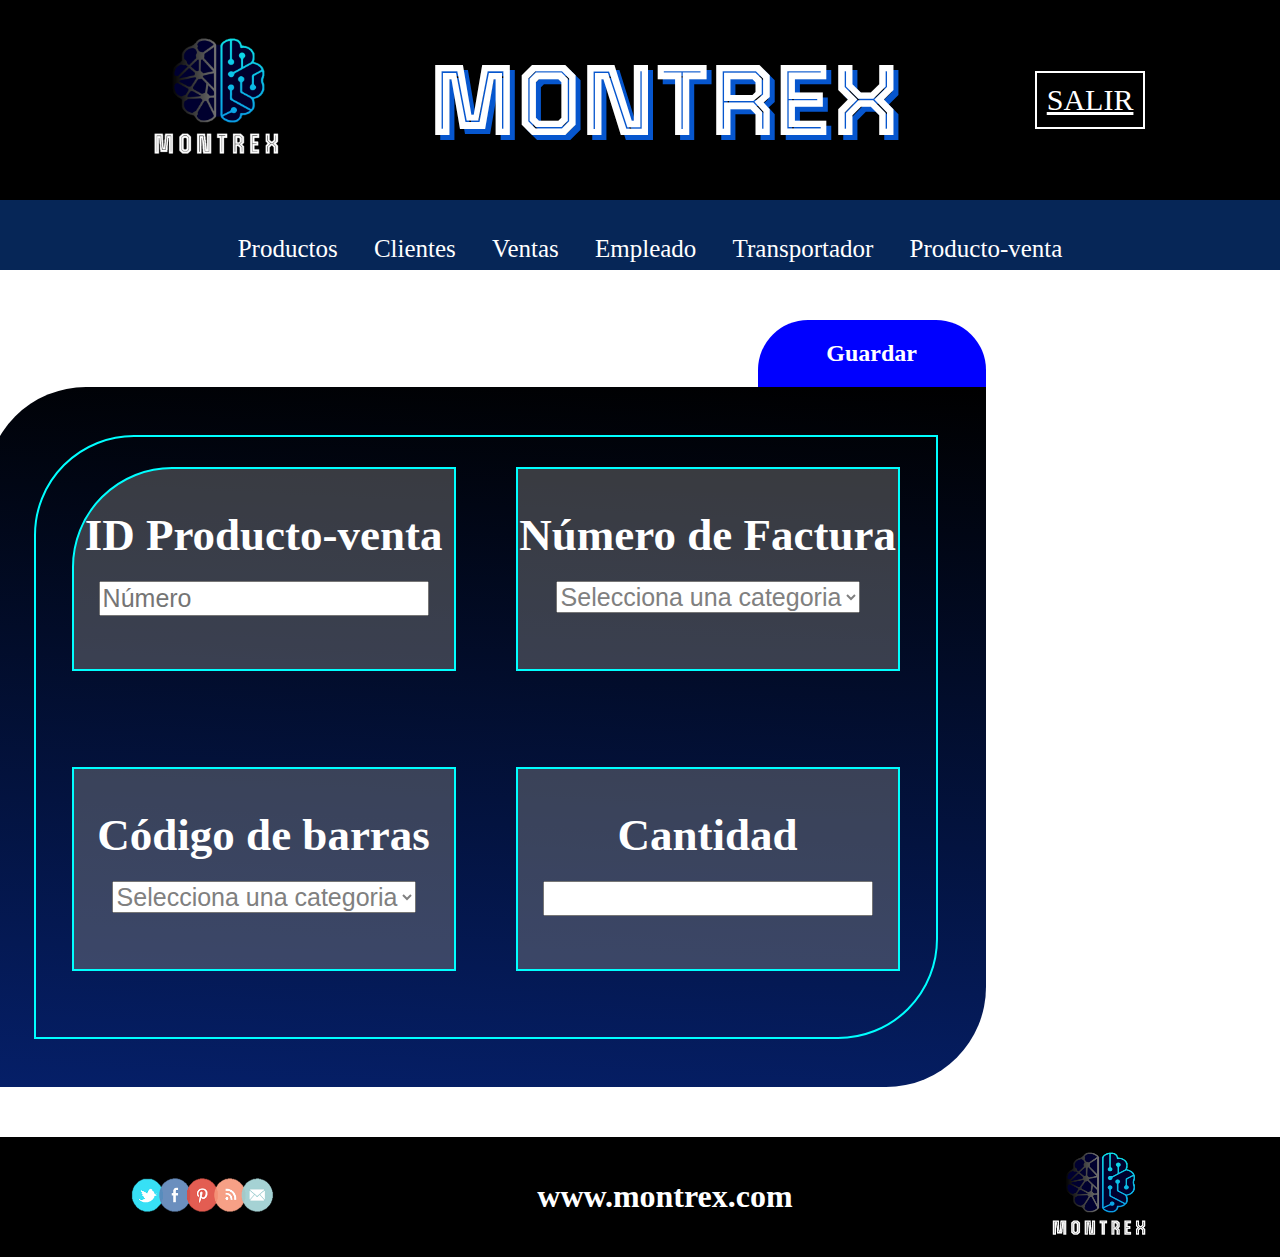
<file: PracticaVP/productoventa.html>
<!DOCTYPE html>
<html lang="en">
<head>
    <link rel="stylesheet" href="estilos.css">
    <link rel="stylesheet" href="estilosproductoventa.css">
    <meta charset="UTF-8">
    <meta name="viewport" content="width=device-width, initial-scale=1.0">
    <link rel="preconnect" href="https://fonts.googleapis.com">
    <link rel="preconnect" href="https://fonts.gstatic.com" crossorigin>
    <link href="https://fonts.googleapis.com/css2?family=Tourney:ital,wght@0,100..900;1,100..900&display=swap" rel="stylesheet">
    <title>MONTREX</title>
</head>
<body>
    <header>
        <div>
            <img src="img/logo.png" alt="" height="140px" width="160px">
        </div>
        <div class="titulo">
            <H1>MONTREX</H1>
        </div>
        <div class="ingresar">
            <a href="index.html">SALIR</a>

        </div>

    </header>
    <nav>
        <ul>
            <li><a href="productos.html">Productos</a></li>
            <li><a href="clientes.html">Clientes</a></li>
            <li><a href="ventas.html">Ventas</a></li>
            <li><a href="empleado.html">Empleado</a></li>
            <li><a href="transportador.html">Transportador</a></li>
            <li><a href="productoventa.html">Producto-venta</a></li>
        </ul>
    </nav>
    <section class="principalproductos">
        <div class="todo"> 
            <div class="guardar">
                <h2>Guardar</h2>
            </div>
            <form action="">
                <div class="formulario">
                    <div class="borde2">
                  
                        <div class="datos" style="border-radius: 100px 0px 0px 0px;">
                            <h2 style="margin-top: 40px; margin-bottom: 20px;">ID Producto-venta</h2>
                            <input type="text" placeholder="Número" style="font-size: 25px;">
                        </div>
                        <div class="datos">
                            <h2 style="margin-top: 40px; margin-bottom: 20px;">Número de Factura</h2>
                            <select aria-placeholder="select" style="font-size: 25px; width: 80%; color: gray;">
                                <option value="" disabled selected>Selecciona una categoria</option>
                                <option value="1">1</option>
                                <option value="2">2</option>
                                <option value="3">3</option>
                                <option value="4">4</option>
                                <option value="5">5</option>
                                <option value="6">6</option>
                            </select>
                        </div>
                        <div class="datos">
                            <h2 style="margin-top: 40px; margin-bottom: 20px;">Código de barras</h2>
                            <select aria-placeholder="select" style="font-size: 25px; width: 80%; color: gray;">
                                <option value="" disabled selected>Selecciona una categoria</option>
                                <option value="472552">472552</option>
                                <option value="6904281">6904281</option>
                                <option value="7295819">7295819</option>
                                <option value="8274923">8274923</option>
                                <option value="8365917">836591</option>
                                <option value="739169">739169</option>
                            </select>
                        </div>
                        <div class="datos">
                            <h2 style="margin-top: 40px; margin-bottom: 20px;">Cantidad</h2>
                            <input type="number" style="font-size: 25px;">
                        </div>
                    </div>
                </div>
            </form>
        </div> 
    </section>
    <footer>   
        <div>
            <img src="img/redes.png" width="170px" height="80px">
        </div>
        <div class="enlace">
            <h1>www.montrex.com</h1>
        </div>
        <div>
            <img src="img/logo.png" width="120px" height="100px">
        </div>
    </footer>
</body>
</html>
</file>
<file: estilos.css>
body{
    height: 100%;
    width: 100%;
    margin: 0%;
}

header{
    width: 100%;
    height: 200px;
    background-color: black;
    display: flex;
    justify-content: space-evenly;
    align-items: center;
}

.titulo{
    color: white;
    text-shadow: 5px 5px  rgb(6, 86, 206);
    font-size: 50px;
    font-family: "Tourney", sans-serif;

}

.ingresar{
    color: white;
    border: solid white 2px;
    padding: 10px;
    font-size: 30px;

}
.ingresar a{
    color: white;
}

.ingresar:hover{
    border-color: aqua;
}

.ingresar a:hover{
    color: aqua;
}


nav{
    font-size: 65px;
    color: white;
    background-color: rgb(6, 38, 87);
    width: 100%;
    height: 70px;
    display: flex;
    justify-content: center;
    align-items: center;
}

nav li {
    display: inline;
    margin-right: 20px;
}

nav a{
    color:white;
    font-size:25px;
    text-decoration:none;
}
nav:hover{
    background-color: blue;
}

.principal{
    background-color: gray;
    width: 100%;
    height: 550px;
}

footer{
    background-color:black;
    width:100%;
    height: 120px;
    display:flex;
    justify-content: space-around;
    align-items: center;
}

.enlace{
    color: white;
}
</file>
<file: acerca.css>
.principalacerca{
    background: linear-gradient(100deg, black, rgb(0, 68, 255));
    width: 100%;
    height: 550px;
    display: flex;
    justify-content: center;
    align-items: center;
    animation-name: fondo;
    animation-duration: 5s;
    animation-iteration-count: infinite;
    animation-delay: 2s;
}

@keyframes fondo{
    0%{
        background: linear-gradient(100deg, black, rgb(0, 68, 255));
    }

    50%{
        background: linear-gradient(200deg, rgb(0, 68, 255), aqua);
    }

    100%{
        background: linear-gradient(100deg, aqua, white);
    }
}

.texto{
    width: 300px;
    height: 300px;
    border: solid gray 2px;
    justify-items: center;
}

.nombre{
    color: blue;
}

.direccion{
    color: orange;
}

.telefono{
    color: green;
}

.correo{
    color: brown;
}
</file>
<file: estilosingresar.css>
body{
    height: 100vh;
    width: 100%;
    display: flex;
    align-items: center;
    justify-content: center;
    animation-name: fondo;
    animation-duration: 12s;
    animation-iteration-count: infinite;
    animation-delay: 1s;
    background-color: black;
}

@keyframes fondo{
    0%{
        background: linear-gradient(100deg, rgb(5, 31, 104), black);
    }

    50%{
        background: linear-gradient(100deg, rgb(50, 3, 94), black);
    }

    100%{
        background: linear-gradient(100deg, rgb(6, 18, 61), black);
    }
}

.ingresar{
    display: flex;
    flex-direction: column;
    width: 20%;
    height: 550px;
    border: solid white 2px;
    animation-name: sombreado;
    animation-duration: 12s;
    animation-delay: 1s;
    animation-iteration-count: infinite;
}

@keyframes sombreado{
    0%{
        box-shadow: rgb(241, 241, 241) 10px 10px 10px;
    }

    50%{
        box-shadow: rgb(228, 20, 183) 10px 10px 10px;
    }

    100%{
        box-shadow: rgb(15, 190, 243) 10px 10px 10px;
    }
}

.opciones{
    width: 97%;
    height: 70px;
    border-bottom: solid white 2px;
    border-left: none;
    border-top: none;
    border-right: none;
    display: flex;
    justify-content: space-between;
    align-items: center;
    padding: 5px;
}

.registrarse{
    text-decoration: none;
    color: white;
    font-size: large;
}

.datos{
    height: 480px;
    display: flex;
    flex-direction: column;
}

.cajatextoi{
    width: 80%;
    font-size: 20px;
    margin-top: 30px;
    display: flex;
    justify-self: center;
    
}



.botoningreso{
    margin-top: 50px;
    display: flex;
    justify-self: center;
    font-size: 20px;
    padding: 10px;
    padding-left: 60px;
    padding-right: 60px;
}

.recordar{
    justify-self: center;
    margin-top: 30px;
    font-size: 20px;
    color: white;
}
</file>
<file: estilosportafolio.css>
.principalportafolio{
    background-color: white;
    width: 100%;
    height: auto;
    display: flex;
    justify-content: center;
    align-items: center;
    padding: 50px;

    
}

.portafolio{
    width: 1060px;
    height: 900px;
    background-color: rgba(9, 103, 211, 0.062);
    display: flex;
    flex-wrap: wrap;
    border: solid black 2px;
}

.item{
    background-color: white;
    width: 260px;
    height: 350px;
    align-items: center;
    justify-content: center;
    margin-left: 40px;
    margin-top: 40px;
    padding: 20px;
    font-family: Arial, Helvetica, sans-serif;
    font-size: large;
}

.item:hover{
    border: solid 2px aqua;
    transform: scale(1.1);
}
</file>
<file: estilosproductos.css>
.principalproductos{
    height: auto;
    width: 100%;
    display: flex;
    justify-content: center;
    

}

.todo{
    width: 54%;
    display:flex;
    align-items: end;
    flex-direction: column;
    margin: 50PX;
}

.guardar{
    display: flex;
    width: 33%;
    justify-content: center;
    border-radius: 50px 50px 0px 0px;
    background-color: blue;
    color: white;
}

.formulario{
    height: 1480px;
    width: 1000px;
    background: linear-gradient(3deg, rgb(5, 31, 104), black);
    display: flex;
    justify-content: center;
    align-items: center;
    border-radius: 100PX 0px 100px 0px;
    
}

.formulario:hover{
    background: linear-gradient(60deg, rgb(5, 31, 104), black)
}

.borde2{
    height: 1380px;
    width: 900px;
    display: flex;
    justify-content: center;
    justify-items: center;
    flex-wrap: wrap;
    border: aqua 2px solid;
    border-radius: 100PX 0px 100px 0px;
    
}

.datos{
    width: 380px;
    height: 200px;
    background-color: rgba(128, 128, 128, 0.445);
    border: solid black 2px;
    margin: 30px;
    display: flex;
    flex-direction: column;
    align-items: center;
    color: white;
    border: aqua 2px solid;
    font-size: 30px;

}
</file>
<file: estilosregistro.css>
.principalregistro{
    width: 100%;
    height: 600px;
    display: flex;
    align-items: center;
    justify-content: center;
}

.registro{
    background-color: black;
    border: solid 5px aqua;
    border-radius: 30px;
    width: 320px;
    height: 500px;
    box-shadow: 10px 10px 10px gray;
    display: flex;
    animation-name: imagen;
    animation-duration: 10s;
    animation-iteration-count: infinite;
    animation-delay: 1s;
}

@keyframes imagen{
    0%{
        position: absolute;
        left: 800px;
        background-color: black;
      
    }

    25%{
      
        position: absolute;
        left: 500px;
        background-image: url(img/practica1.jpg);
        background-repeat: no-repeat;
        background-size: cover;
      
        
    }

    50%{
        
        position: absolute;
        left: 700px;
        background-image: url(img/practica2.png);
        background-repeat: no-repeat;
        background-size: cover;
       
    }

    75%{
        position: absolute;
        left: 900px;
        background-image: url(img/practica3.jpg);
        background-repeat: no-repeat;
        background-size: cover;
    }

    100%{
        background-image: url(img/practica4.avif);
        position: absolute;
        left: 800px;
        background-repeat: no-repeat;
        background-size: cover;
      
    }

    
   
}

.logoregistro{
    position: relative;
    left: 110px;
    top: 20px;
}

.cajatexto{
    background-color: black;
    border-bottom: aqua solid 1px;
    color: white;
    position: relative;
    top: 150px;
    right: 60px;
    margin-bottom: 30px;
    font-size: 20px;
    border-top: none;
    border-left: none;
    border-right: none;
  
}
 .cajatexto::placeholder{
    color: rgba(227, 227, 231, 0.822);
 }

 .botonregistro{
    position: relative;
    top: 170px;
    right: 5px;
    color: white;
    background-color: rgb(4, 12, 83);
    font-size: 20px;
    padding: 10px;
 }

 .botonregistro:hover{
    background-color: aqua;
    color: black;
    font-weight: bold;
 }
</file>
<file: PracticaVP/estilos.css>
body{
    height: 100%;
    width: 100%;
    margin: 0%;
}

header{
    width: 100%;
    height: 200px;
    background-color: black;
    display: flex;
    justify-content: space-evenly;
    align-items: center;
}

.titulo{
    color: white;
    text-shadow: 5px 5px  rgb(6, 86, 206);
    font-size: 50px;
    font-family: "Tourney", sans-serif;

}

.ingresar{
    color: white;
    border: solid white 2px;
    padding: 10px;
    font-size: 30px;

}
.ingresar a{
    color: white;
}

.ingresar:hover{
    border-color: aqua;
}

.ingresar a:hover{
    color: aqua;
}


nav{
    font-size: 65px;
    color: white;
    background-color: rgb(6, 38, 87);
    width: 100%;
    height: 70px;
    display: flex;
    justify-content: center;
    align-items: center;
}

nav li {
    display: inline;
    margin-right: 20px;
}

nav a{
    color:white;
    font-size:25px;
    text-decoration:none;
}
nav:hover{
    background-color: blue;
}

.principal{
    background-color: gray;
    width: 100%;
    height: 550px;
}

footer{
    background-color:black;
    width:100%;
    height: 120px;
    display:flex;
    justify-content: space-around;
    align-items: center;
}

.enlace{
    color: white;
}
</file>
<file: PracticaVP/acerca.css>
.principalacerca{
    background: linear-gradient(100deg, black, rgb(0, 68, 255));
    width: 100%;
    height: 550px;
    display: flex;
    justify-content: center;
    align-items: center;
    animation-name: fondo;
    animation-duration: 5s;
    animation-iteration-count: infinite;
    animation-delay: 2s;
}

@keyframes fondo{
    0%{
        background: linear-gradient(100deg, black, rgb(0, 68, 255));
    }

    50%{
        background: linear-gradient(200deg, rgb(0, 68, 255), aqua);
    }

    100%{
        background: linear-gradient(100deg, aqua, white);
    }
}

.texto{
    width: 300px;
    height: 300px;
    border: solid gray 2px;
    justify-items: center;
}

.nombre{
    color: blue;
}

.direccion{
    color: rgb(132, 0, 255);
}

.telefono{
    color: rgb(199, 29, 190);
}

.correo{
    color: rgb(16, 196, 25);
}
</file>
<file: PracticaVP/estilosclientes.css>
.principalclientes{
    height: auto;
    width: 100%;
    display: flex;
    justify-content: center;
    

}

.todo{
    width: 54%;
    display:flex;
    align-items: end;
    flex-direction: column;
    margin: 50PX;
}

.guardar{
    display: flex;
    width: 33%;
    justify-content: center;
    border-radius: 50px 50px 0px 0px;
    background-color: blue;
    color: white;
}

.formulario{
    height: 1180px;
    width: 1000px;
    background: linear-gradient(3deg, rgb(5, 31, 104), black);
    display: flex;
    justify-content: center;
    align-items: center;
    border-radius: 100PX 0px 100px 0px;
    
}

.formulario:hover{
    background: linear-gradient(60deg, rgb(5, 31, 104), black)
}

.borde2{
    height: 1080px;
    width: 900px;
    display: flex;
    justify-content: center;
    justify-items: center;
    flex-wrap: wrap;
    border: aqua 2px solid;
    border-radius: 100PX 0px 100px 0px;
    
}

.datos{
    width: 380px;
    height: 200px;
    background-color: rgba(128, 128, 128, 0.445);
    border: solid black 2px;
    margin: 30px;
    display: flex;
    flex-direction: column;
    align-items: center;
    color: white;
    border: aqua 2px solid;
    font-size: 30px;
}
</file>
<file: PracticaVP/estilosempleado.css>
.principalproductos{
    height: auto;
    width: 100%;
    display: flex;
    justify-content: center;
    

}

.todo{
    width: 54%;
    display:flex;
    align-items: end;
    flex-direction: column;
    margin: 50PX;
}

.guardar{
    display: flex;
    width: 33%;
    justify-content: center;
    border-radius: 50px 50px 0px 0px;
    background-color: blue;
    color: white;
}

.formulario{
    height: 900px;
    width: 1000px;
    background: linear-gradient(3deg, rgb(5, 31, 104), black);
    display: flex;
    justify-content: center;
    align-items: center;
    border-radius: 100PX 0px 100px 0px;
    
}

.formulario:hover{
    background: linear-gradient(60deg, rgb(5, 31, 104), black)
}

.borde2{
    height: 800px;
    width: 900px;
    display: flex;
    justify-content: center;
    justify-items: center;
    flex-wrap: wrap;
    border: aqua 2px solid;
    border-radius: 100PX 0px 100px 0px;
    
}

.datos{
    width: 380px;
    height: 200px;
    background-color: rgba(128, 128, 128, 0.445);
    border: solid black 2px;
    margin: 30px;
    display: flex;
    flex-direction: column;
    align-items: center;
    color: white;
    border: aqua 2px solid;
    font-size: 30px;

}
</file>
<file: PracticaVP/estilosproductos.css>
.principalproductos{
    height: auto;
    width: 100%;
    display: flex;
    justify-content: center;
    

}

.todo{
    width: 54%;
    display:flex;
    align-items: end;
    flex-direction: column;
    margin: 50PX;
}

.guardar{
    display: flex;
    width: 33%;
    justify-content: center;
    border-radius: 50px 50px 0px 0px;
    background-color: blue;
    color: white;
}

.formulario{
    height: 1180px;
    width: 1000px;
    background: linear-gradient(3deg, rgb(5, 31, 104), black);
    display: flex;
    justify-content: center;
    align-items: center;
    border-radius: 100PX 0px 100px 0px;
    
}

.formulario:hover{
    background: linear-gradient(60deg, rgb(5, 31, 104), black)
}

.borde2{
    height: 1080px;
    width: 900px;
    display: flex;
    justify-content: center;
    justify-items: center;
    flex-wrap: wrap;
    border: aqua 2px solid;
    border-radius: 100PX 0px 100px 0px;
    
}

.datos{
    width: 380px;
    height: 200px;
    background-color: rgba(128, 128, 128, 0.445);
    border: solid black 2px;
    margin: 30px;
    display: flex;
    flex-direction: column;
    align-items: center;
    color: white;
    border: aqua 2px solid;
    font-size: 30px;

}
</file>
<file: PracticaVP/estilosproductoventa.css>
.principalproductos{
    height: auto;
    width: 100%;
    display: flex;
    justify-content: center;
    

}

.todo{
    width: 54%;
    display:flex;
    align-items: end;
    flex-direction: column;
    margin: 50PX;
}

.guardar{
    display: flex;
    width: 33%;
    justify-content: center;
    border-radius: 50px 50px 0px 0px;
    background-color: blue;
    color: white;
}

.formulario{
    height: 700px;
    width: 1000px;
    background: linear-gradient(3deg, rgb(5, 31, 104), black);
    display: flex;
    justify-content: center;
    align-items: center;
    border-radius: 100PX 0px 100px 0px;
    
}

.formulario:hover{
    background: linear-gradient(60deg, rgb(5, 31, 104), black)
}

.borde2{
    height: 600px;
    width: 900px;
    display: flex;
    justify-content: center;
    justify-items: center;
    flex-wrap: wrap;
    border: aqua 2px solid;
    border-radius: 100PX 0px 100px 0px;
    
}

.datos{
    width: 380px;
    height: 200px;
    background-color: rgba(128, 128, 128, 0.445);
    border: solid black 2px;
    margin: 30px;
    display: flex;
    flex-direction: column;
    align-items: center;
    color: white;
    border: aqua 2px solid;
    font-size: 30px;

}
</file>
